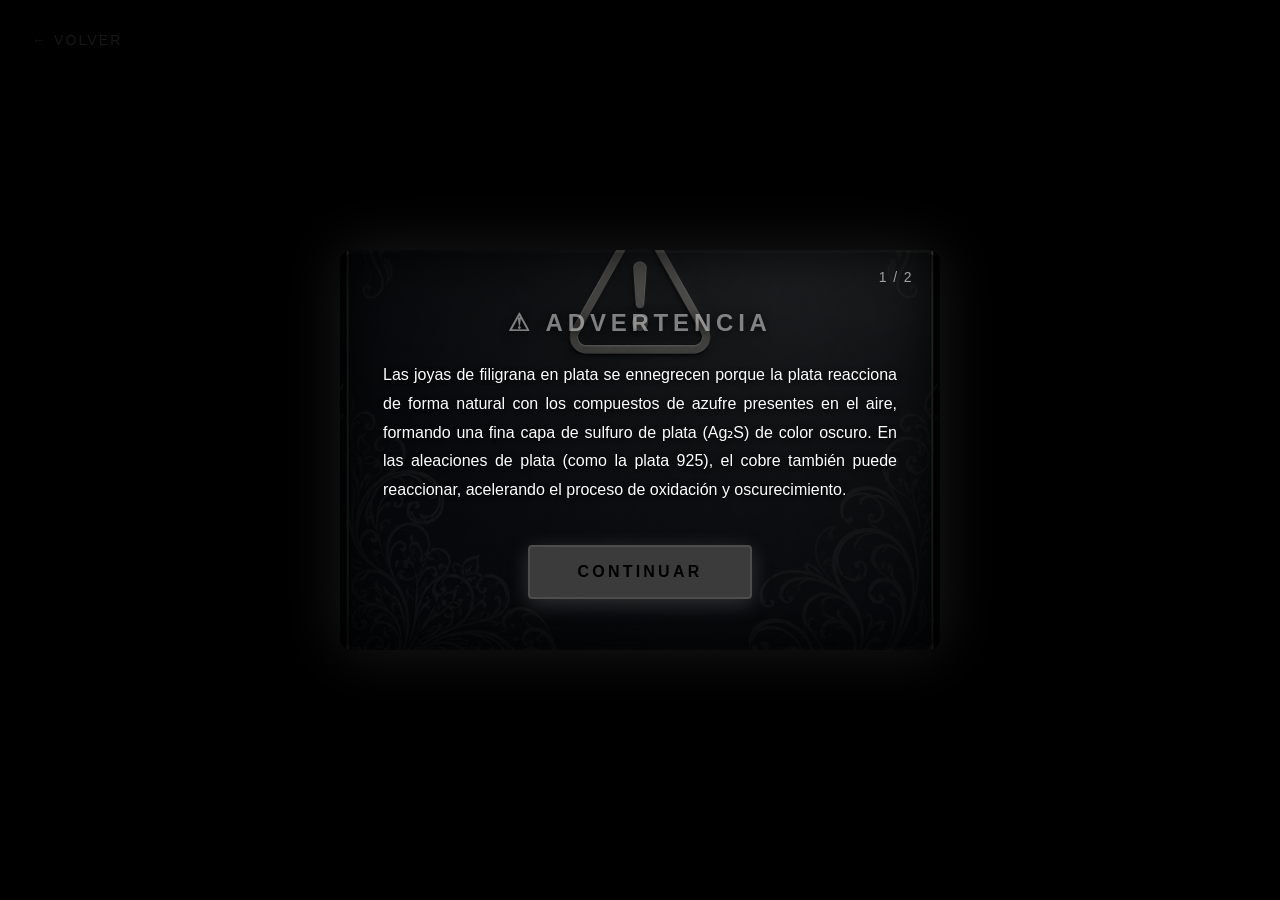
<file: filigrana.html>
<!DOCTYPE html>
<html lang="es">
<head>
    <meta charset="UTF-8">
    <meta name="viewport" content="width=device-width, initial-scale=1.0, viewport-fit=cover">
    <title>Joyas de Filigrana | Krykols</title>
    <style>
        * {
            margin: 0;
            padding: 0;
            box-sizing: border-box;
        }

        html, body {
            width: 100%;
            height: 100%;
            overflow-x: hidden;
            background: #000;
            font-family: 'Segoe UI', -apple-system, sans-serif;
            color: #fff;
        }

        /* ============================================
           POPUPS ESTILO RPG
           ============================================ */
        .rpg-overlay {
            position: fixed;
            top: 0;
            left: 0;
            width: 100vw;
            height: 100vh;
            background: rgba(0, 0, 0, 0.85);
            display: flex;
            align-items: center;
            justify-content: center;
            z-index: 1000;
            opacity: 0;
            pointer-events: none;
            transition: opacity 0.8s ease;
        }

        .rpg-overlay.active {
            opacity: 1;
            pointer-events: auto;
        }

        .rpg-popup {
            position: relative;
            width: 90%;
            max-width: 600px;
            min-height: 400px;
            background-image: url('assets/images/advertencia.png');
            background-size: cover;
            background-position: center;
            border: 3px solid rgba(0, 0, 0, 0.692);
            border-radius: 12px;
            padding: 3rem 2.5rem;
            display: flex;
            flex-direction: column;
            justify-content: space-between;
            transform: scale(0.85);
            transition: transform 0.8s cubic-bezier(0.25, 1, 0.5, 1);
            box-shadow: 
                0 0 60px rgba(255, 255, 255, 0.1),
                inset 0 0 60px rgb(0, 0, 0);
        }

        .rpg-overlay.active .rpg-popup {
            transform: scale(1);
        }

        /* Capa oscura sobre la imagen para legibilidad */
        .rpg-popup::before {
            content: '';
            position: absolute;
            top: 0;
            left: 0;
            right: 0;
            bottom: 0;
            background: rgba(0, 0, 0, 0.5);
            border-radius: 10px;
            z-index: 1;
        }

        .rpg-content {
            position: relative;
            z-index: 2;
            flex: 1;
            display: flex;
            flex-direction: column;
            justify-content: center;
        }

        .rpg-title {
            font-size: 1.5rem;
            font-weight: 700;
            letter-spacing: 0.2em;
            text-transform: uppercase;
            margin-bottom: 1.5rem;
            color: #fafafa7c;
            text-shadow: 0 2px 10px rgba(0, 0, 0, 0.8);
            text-align: center;  /* ← AGREGA ESTA LÍNEA */
        }

        .rpg-text {
            font-size: 1rem;
            line-height: 1.8;
            color: #fff;
            text-shadow: 0 1px 5px rgba(0, 0, 0, 0.9);
            text-align: justify;  /* ← AGREGA ESTA LÍNEA */
        }

        .rpg-button-container {
            position: relative;
            z-index: 2;
            display: flex;
            justify-content: center;
            margin-top: 2rem;
        }

        .rpg-button {
            padding: 1rem 3rem;
            background: rgba(65, 65, 65, 0.9);
            color: #000;
            border: 2px solid #4d4d4d;
            border-radius: 4px;
            font-size: 1rem;
            font-weight: 700;
            letter-spacing: 0.2em;
            text-transform: uppercase;
            cursor: pointer;
            transition: all 0.3s ease;
            box-shadow: 0 5px 20px rgba(143, 143, 143, 0.3);
        }

        .rpg-button:hover {
            background: #fff;
            border-color: #fff;
            transform: translateY(-2px);
            box-shadow: 0 10px 30px rgba(255, 255, 255, 0.4);
        }

        /* Indicador de página (estilo RPG) */
        .rpg-page-indicator {
            position: absolute;
            top: 1rem;
            right: 1.5rem;
            font-size: 0.875rem;
            color: rgba(255, 255, 255, 0.6);
            letter-spacing: 0.1em;
            z-index: 3;
        }

        /* ============================================
           CONTENIDO DE LA PÁGINA
           ============================================ */
        .page-content {
            position: relative;
            z-index: 10;
            min-height: 100vh;
            padding: 6rem 2rem 4rem;
            opacity: 0;
            transition: opacity 1s ease 0.5s;
        }

        .page-content.visible {
            opacity: 1;
        }

        .header {
            text-align: center;
            margin-bottom: 4rem;
        }

        .header h1 {
            font-size: clamp(2rem, 5vw, 4rem);
            font-weight: 300;
            letter-spacing: 0.3em;
            text-transform: uppercase;
            margin-bottom: 1rem;
            background: linear-gradient(135deg, #FFD700 0%, #FFA500 100%);
            -webkit-background-clip: text;
            -webkit-text-fill-color: transparent;
            background-clip: text;
        }

        .header .subtitle {
            font-size: 1rem;
            color: #888;
            letter-spacing: 0.2em;
        }

        .back-link {
            position: fixed;
            top: 2rem;
            left: 2rem;
            z-index: 100;
            color: #fff;
            text-decoration: none;
            font-size: 0.875rem;
            letter-spacing: 0.15em;
            text-transform: uppercase;
            opacity: 0.6;
            transition: opacity 0.3s ease;
        }

        .back-link:hover {
            opacity: 1;
        }

        .footer {
            text-align: center;
            padding: 3rem 2rem;
            color: #444;
            font-size: 0.875rem;
            letter-spacing: 0.1em;
        }

        /* Responsive */
        @media (max-width: 768px) {
            .rpg-popup {
                padding: 2rem 1.5rem;
                min-height: 350px;
            }

            .rpg-title {
                font-size: 1.25rem;
            }

            .rpg-text {
                font-size: 0.95rem;
            }

            .rpg-button {
                padding: 0.875rem 2rem;
                font-size: 0.875rem;
            }
        }
    </style>
</head>
<body>

    <!-- Popup 1 -->
    <div class="rpg-overlay active" id="popup1">
        <div class="rpg-popup">
            <div class="rpg-page-indicator">1 / 2</div>
            <div class="rpg-content">
                <h2 class="rpg-title">⚠ Advertencia</h2>
                <p class="rpg-text">
                    Las joyas de filigrana en plata se ennegrecen porque la plata reacciona de forma natural con los compuestos de azufre presentes en el aire, formando una fina capa de sulfuro de plata (Ag₂S) de color oscuro. En las aleaciones de plata (como la plata 925), el cobre también puede reaccionar, acelerando el proceso de oxidación y oscurecimiento.
                </p>
            </div>
            <div class="rpg-button-container">
                <button class="rpg-button" onclick="closePopup1()">Continuar</button>
            </div>
        </div>
    </div>

    <!-- Popup 2 -->
    <div class="rpg-overlay" id="popup2">
        <div class="rpg-popup">
            <div class="rpg-page-indicator">2 / 2</div>
            <div class="rpg-content">
                <h2 class="rpg-title">⚠ Importante</h2>
                <p class="rpg-text">
                    El contacto con perfumes, cremas, lociones, desodorantes, bloqueadores solares y productos para el cabello puede acelerar este fenómeno, ya que algunos contienen compuestos de azufre, cloruros, ácidos o alcoholes que favorecen las reacciones químicas sobre la superficie de la joya. Asimismo, el sudor y la grasa natural de la piel contienen sales, ácidos y humedad que, dependiendo de la composición química de cada persona, pueden aumentar la velocidad con la que la plata pierde su brillo y desarrolla la pátina oscura.
                </p>
            </div>
            <div class="rpg-button-container">
                <button class="rpg-button" onclick="closePopup2()">Continuar</button>
            </div>
        </div>
    </div>

    <!-- Contenido de la página -->
    <a href="services.html" class="back-link">← Volver</a>

    <div class="page-content" id="pageContent">
        <header class="header">
            <h1>Joyas de Filigrana</h1>
            <p class="subtitle">Arte tradicional en plata</p>
        </header>

        <!-- Aquí va el contenido de tu página -->
        <div style="text-align: center; color: #666; padding: 4rem 0;">
            <p>Contenido de la página de filigrana...</p>
        </div>

        <footer class="footer">
            <p>© 2026 Krykols · Todos los derechos reservados</p>
        </footer>
    </div>

    <script>
        // ============================================
        // CONTROL DE POPUPS
        // ============================================
        const popup1 = document.getElementById('popup1');
        const popup2 = document.getElementById('popup2');
        const pageContent = document.getElementById('pageContent');

        // Cerrar popup 1 y mostrar popup 2
        function closePopup1() {
            // Desvanecer popup 1
            popup1.classList.remove('active');
            
            // Esperar la animación y mostrar popup 2
            setTimeout(() => {
                popup2.classList.add('active');
            }, 800);
        }

        // Cerrar popup 2 y mostrar la página
        function closePopup2() {
            // Desvanecer popup 2
            popup2.classList.remove('active');
            
            // Mostrar contenido de la página
            setTimeout(() => {
                pageContent.classList.add('visible');
            }, 800);
        }

        // Mostrar popup 1 al cargar la página
        window.addEventListener('load', () => {
            setTimeout(() => {
                popup1.classList.add('active');
            }, 300);
        });
    </script>
</body>
</html>
</file>
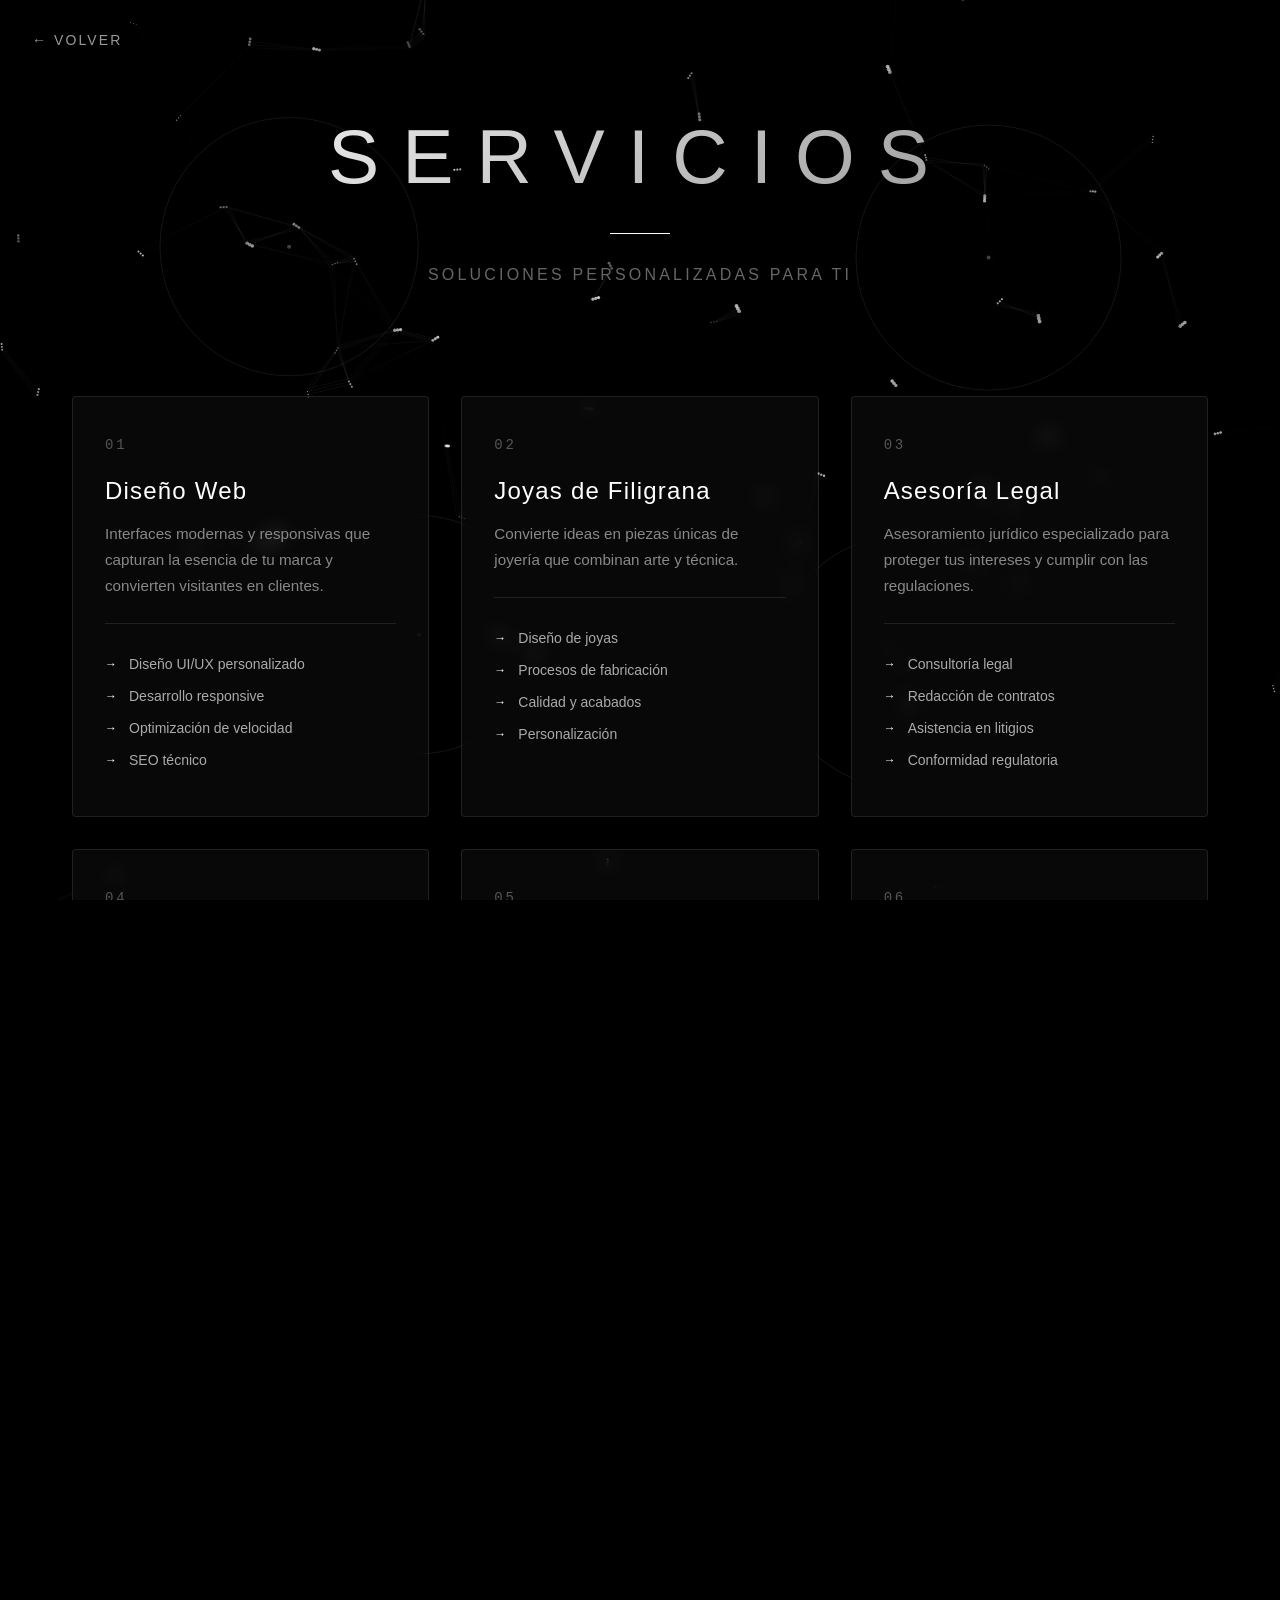
<file: Services.html>
<!DOCTYPE html>
<html lang="es">
<head>
    <meta charset="UTF-8">
    <meta name="viewport" content="width=device-width, initial-scale=1.0, viewport-fit=cover">
    <title>Servicios | Kryko</title>
    <style>
        /* ============================================
           RESET COMPLETO
           ============================================ */
        *, *::before, *::after {
            margin: 0;
            padding: 0;
            box-sizing: border-box;
            -webkit-tap-highlight-color: transparent;
        }

        html, body {
            width: 100%;
            height: 100%;
            overflow-x: hidden;
            background: #000;
            font-family: 'Segoe UI', -apple-system, sans-serif;
            color: #fff;
        }

        @supports (padding: max(0px)) {
            body {
                padding-left: env(safe-area-inset-left);
                padding-right: env(safe-area-inset-right);
            }
        }

        /* ============================================
           CANVAS DE FONDO
           ============================================ */
        #particle-canvas {
            position: fixed;
            top: 0;
            left: 0;
            width: 100vw;
            height: 100vh;
            z-index: 1;
        }

        /* ============================================
           CONTENIDO
           ============================================ */
        .content {
            position: relative;
            z-index: 10;
            min-height: 100vh;
            padding: 4rem 2rem;
            max-width: 1200px;
            margin: 0 auto;
        }

        /* Header */
        .header {
            text-align: center;
            padding: 3rem 0 5rem;
        }

        .header h1 {
            font-size: clamp(2.5rem, 6vw, 5rem);
            font-weight: 300;
            letter-spacing: 0.3em;
            text-transform: uppercase;
            margin-bottom: 1rem;
            background: linear-gradient(135deg, #fff 0%, #888 100%);
            -webkit-background-clip: text;
            -webkit-text-fill-color: transparent;
            background-clip: text;
        }

        .header .subtitle {
            font-size: 1rem;
            color: #666;
            letter-spacing: 0.2em;
            text-transform: uppercase;
        }

        .divider {
            width: 60px;
            height: 1px;
            background: #fff;
            margin: 2rem auto;
        }

        /* Grid de servicios */
        .services-grid {
            display: grid;
            grid-template-columns: repeat(auto-fit, minmax(320px, 1fr));
            gap: 2rem;
            padding: 2rem 0;
        }

        .service-card {
            background: rgba(255, 255, 255, 0.03);
            border: 1px solid rgba(255, 255, 255, 0.1);
            padding: 2.5rem 2rem;
            border-radius: 4px;
            transition: all 0.4s cubic-bezier(0.25, 1, 0.5, 1);
            position: relative;
            overflow: hidden;
            backdrop-filter: blur(10px);
        }

        .service-card::before {
            content: '';
            position: absolute;
            top: 0;
            left: 0;
            width: 100%;
            height: 2px;
            background: linear-gradient(90deg, transparent, #fff, transparent);
            transform: translateX(-100%);
            transition: transform 0.6s ease;
        }

        .service-card:hover {
            background: rgba(255, 255, 255, 0.06);
            border-color: rgba(255, 255, 255, 0.3);
            transform: translateY(-5px);
        }

        .service-card:hover::before {
            transform: translateX(100%);
        }

        .service-number {
            font-size: 0.875rem;
            color: #555;
            letter-spacing: 0.2em;
            margin-bottom: 1.5rem;
            font-family: 'Courier New', monospace;
        }

        .service-card h2 {
            font-size: 1.5rem;
            font-weight: 400;
            margin-bottom: 1rem;
            letter-spacing: 0.05em;
        }

        .service-card p {
            color: #888;
            line-height: 1.7;
            font-size: 0.95rem;
            margin-bottom: 1.5rem;
        }

        .service-features {
            list-style: none;
            border-top: 1px solid rgba(255, 255, 255, 0.1);
            padding-top: 1.5rem;
        }

        .service-features li {
            padding: 0.5rem 0;
            color: #aaa;
            font-size: 0.875rem;
            display: flex;
            align-items: center;
            gap: 0.75rem;
        }

        .service-features li::before {
            content: '→';
            color: #fff;
            font-size: 0.75rem;
        }

        /* CTA Section */
        .cta-section {
            text-align: center;
            padding: 6rem 0 4rem;
        }

        .cta-section h2 {
            font-size: clamp(1.5rem, 4vw, 2.5rem);
            font-weight: 300;
            letter-spacing: 0.1em;
            margin-bottom: 1rem;
        }

        .cta-section p {
            color: #666;
            margin-bottom: 2rem;
            font-size: 1.1rem;
        }

        .cta-button {
            display: inline-block;
            padding: 1rem 3rem;
            background: #fff;
            color: #000;
            text-decoration: none;
            font-weight: 600;
            letter-spacing: 0.15em;
            text-transform: uppercase;
            font-size: 0.875rem;
            border-radius: 2px;
            transition: all 0.3s ease;
            border: 2px solid #fff;
        }

        .cta-button:hover {
            background: transparent;
            color: #fff;
            transform: translateY(-2px);
            box-shadow: 0 10px 30px rgba(255, 255, 255, 0.2);
        }

        .cta-button.outline {
            background: transparent;
            color: #fff;
            margin-left: 1rem;
        }

        .cta-button.outline:hover {
            background: #fff;
            color: #000;
        }

        /* Footer */
        .footer {
            text-align: center;
            padding: 3rem 0;
            border-top: 1px solid rgba(255, 255, 255, 0.1);
            color: #444;
            font-size: 0.875rem;
            letter-spacing: 0.1em;
        }

        /* Back button */
        .back-link {
            position: fixed;
            top: 2rem;
            left: 2rem;
            z-index: 100;
            color: #fff;
            text-decoration: none;
            font-size: 0.875rem;
            letter-spacing: 0.15em;
            text-transform: uppercase;
            opacity: 0.6;
            transition: opacity 0.3s ease;
            display: flex;
            align-items: center;
            gap: 0.5rem;
        }

        .back-link:hover {
            opacity: 1;
        }

        /* Responsive */
        @media (max-width: 768px) {
            .content {
                padding: 2rem 1.5rem;
            }

            .header {
                padding: 2rem 0 3rem;
            }

            .services-grid {
                grid-template-columns: 1fr;
                gap: 1.5rem;
            }

            .service-card {
                padding: 2rem 1.5rem;
            }

            .cta-button {
                display: block;
                margin: 1rem 0;
            }

            .cta-button.outline {
                margin-left: 0;
            }

            .back-link {
                top: 1rem;
                left: 1rem;
            }
        }
    </style>
</head>
<body>

    <!-- Canvas de partículas -->
    <canvas id="particle-canvas"></canvas>

    <!-- Botón volver -->
    <a href="index.html" class="back-link">← Volver</a>

    <!-- Contenido -->
    <div class="content">
        
        <header class="header">
            <h1>Servicios</h1>
            <div class="divider"></div>
            <p class="subtitle">Soluciones personalizadas para ti</p>
        </header>

        <div class="services-grid">
            
            <article class="service-card">
                <div class="service-number">01</div>
                <h2>Diseño Web</h2>
                <p>Interfaces modernas y responsivas que capturan la esencia de tu marca y convierten visitantes en clientes.</p>
                <ul class="service-features">
                    <li>Diseño UI/UX personalizado</li>
                    <li>Desarrollo responsive</li>
                    <li>Optimización de velocidad</li>
                    <li>SEO técnico</li>
                </ul>
            </article>

            <article class="service-card">
                <div class="service-number">02</div>
                <h2>Joyas de Filigrana</h2>
                <p>Convierte ideas en piezas únicas de joyería que combinan arte y técnica.</p>
                <ul class="service-features">
                    <li>Diseño de joyas</li>
                    <li>Procesos de fabricación</li>
                    <li>Calidad y acabados</li>
                    <li>Personalización</li>
                </ul>
            </article>

            <article class="service-card">
                <div class="service-number">03</div>
                <h2>Asesoría Legal</h2>
                <p>Asesoramiento jurídico especializado para proteger tus intereses y cumplir con las regulaciones.</p>
                <ul class="service-features">
                    <li>Consultoría legal</li>
                    <li>Redacción de contratos</li>
                    <li>Asistencia en litigios</li>
                    <li>Conformidad regulatoria</li>
                </ul>
            </article>

            <article class="service-card">
                <div class="service-number">04</div>
                <h2>IA para Abogados Open Source</h2>
                <p>Soluciones de inteligencia artificial diseñadas específicamente para el ámbito legal, facilitando la investigación y el análisis de casos.</p>
                <ul class="service-features">
                    <li>Sistema de búsqueda legal RAG</li>
                    <li>Modelos de Embedding</li>
                    <li>IA Generativa de textos jurídicos</li>
                    <li>Redacción de argumentos jurídicos</li>
                </ul>
            </article>

            <article class="service-card">
                <div class="service-number">05</div>
                <h2>Optimización de Espacios de Trabajo</h2>
                <p>Mejora la eficiencia y productividad de tu equipo mediante la optimización de los espacios de trabajo y los procesos.</p>
                <ul class="service-features">
                    <li>Organización del espacio de trabajo</li>
                    <li>Diseño de flujos de trabajo</li>
                    <li>Implementación de procesos eficientes</li>
                    <li>Adquisición de herramientas de productividad</li>
                </ul>
            </article>

            <article class="service-card">
                <div class="service-number">06</div>
                <h2>Mantenimiento</h2>
                <p>Soporte continuo para mantener tus joyas en perfecto estado</p>
                <ul class="service-features">
                    <li>Limpieza y mantenimiento</li>
                    <li>Reparación de daños</li>
                    <li>Restauración de valor</li>
                    <li>Cámbio de Platado a Dorado</li>
                </ul>
            </article>

        </div>

        <section class="cta-section">
            <h2>¿Listo para comenzar?</h2>
            <p>Hablemos sobre tu próximo proyecto</p>
            <a href="#" class="cta-button">Contactar</a>
            <a href="#" class="cta-button outline">Ver portafolio</a>
        </section>

        <footer class="footer">
            <p>© 2026 Krykols · Todos los derechos reservados</p>
        </footer>

    </div>

    <script>
        // ============================================
        // SISTEMA DE PARTÍCULAS ORBITALES
        // ============================================
        
        const canvas = document.getElementById('particle-canvas');
        const ctx = canvas.getContext('2d');
        
        let width, height;
        let particles = [];
        let attractors = [];
        let mouse = { x: null, y: null, active: false };
        
        // Configuración
        const config = {
            particleCount: 80,
            trailAlpha: 0.08,       // Menor = rastro más largo
            baseSpeed: 0.5,
            randomForce: 0.15,      // Fuerza del movimiento aleatorio
            attractorForce: 0.08,   // Fuerza de atracción
            orbitForce: 0.12,       // Fuerza de órbita
            mouseForce: 0.2,
            mouseRadius: 200,
            particleSize: 1.5,
            attractorCount: 4,
            connectionDistance: 120,
            connectionAlpha: 0.15
        };

        // Redimensionar
        function resize() {
            width = canvas.width = window.innerWidth;
            height = canvas.height = window.innerHeight;
            initAttractors();
        }

        // Crear atractores (puntos de órbita)
        function initAttractors() {
            attractors = [];
            const positions = [
                { x: width * 0.25, y: height * 0.3 },
                { x: width * 0.75, y: height * 0.25 },
                { x: width * 0.3, y: height * 0.75 },
                { x: width * 0.7, y: height * 0.7 },
                { x: width * 0.5, y: height * 0.5 }
            ];
            
            for (let i = 0; i < config.attractorCount; i++) {
                const pos = positions[i % positions.length];
                attractors.push({
                    x: pos.x + (Math.random() - 0.5) * 100,
                    y: pos.y + (Math.random() - 0.5) * 100,
                    radius: 80 + Math.random() * 60,
                    strength: 0.5 + Math.random() * 0.5,
                    phase: Math.random() * Math.PI * 2,
                    speed: 0.005 + Math.random() * 0.01
                });
            }
        }

        // Clase Partícula
        class Particle {
            constructor() {
                this.x = Math.random() * width;
                this.y = Math.random() * height;
                this.vx = (Math.random() - 0.5) * config.baseSpeed;
                this.vy = (Math.random() - 0.5) * config.baseSpeed;
                this.size = Math.random() * config.particleSize + 0.5;
                this.alpha = Math.random() * 0.5 + 0.3;
                this.life = 0;
                this.attractorIndex = Math.floor(Math.random() * attractors.length);
                this.orbitAngle = Math.random() * Math.PI * 2;
                this.orbitRadius = 50 + Math.random() * 100;
                this.wanderAngle = Math.random() * Math.PI * 2;
            }

            update() {
                this.life++;

                // 1. Movimiento aleatorio (wander)
                this.wanderAngle += (Math.random() - 0.5) * 0.5;
                const wanderX = Math.cos(this.wanderAngle) * config.randomForce;
                const wanderY = Math.sin(this.wanderAngle) * config.randomForce;
                this.vx += wanderX;
                this.vy += wanderY;

                // 2. Fuerza de atracción hacia un atractor
                const attractor = attractors[this.attractorIndex];
                const dx = attractor.x - this.x;
                const dy = attractor.y - this.y;
                const dist = Math.sqrt(dx * dx + dy * dy);
                
                if (dist < attractor.radius * 3) {
                    // Fuerza de atracción
                    const force = config.attractorForce * attractor.strength;
                    this.vx += (dx / dist) * force;
                    this.vy += (dy / dist) * force;

                    // Fuerza de órbita (perpendicular)
                    const orbitAngle = Math.atan2(dy, dx) + Math.PI / 2;
                    const orbitStrength = config.orbitForce * attractor.strength;
                    this.vx += Math.cos(orbitAngle) * orbitStrength;
                    this.vy += Math.sin(orbitAngle) * orbitStrength;
                }

                // 3. Interacción con el mouse
                if (mouse.active) {
                    const mdx = mouse.x - this.x;
                    const mdy = mouse.y - this.y;
                    const mDist = Math.sqrt(mdx * mdx + mdy * mdy);
                    
                    if (mDist < config.mouseRadius) {
                        const force = (1 - mDist / config.mouseRadius) * config.mouseForce;
                        this.vx += (mdx / mDist) * force;
                        this.vy += (mdy / mDist) * force;
                    }
                }

                // 4. Fricción (limitar velocidad)
                const speed = Math.sqrt(this.vx * this.vx + this.vy * this.vy);
                const maxSpeed = 3;
                if (speed > maxSpeed) {
                    this.vx = (this.vx / speed) * maxSpeed;
                    this.vy = (this.vy / speed) * maxSpeed;
                }
                
                this.vx *= 0.98;
                this.vy *= 0.98;

                // 5. Actualizar posición
                this.x += this.vx;
                this.y += this.vy;

                // 6. Cambiar atractor ocasionalmente
                if (Math.random() < 0.002) {
                    this.attractorIndex = Math.floor(Math.random() * attractors.length);
                }

                // 7. Wrap around (aparecer del otro lado)
                const margin = 50;
                if (this.x < -margin) this.x = width + margin;
                if (this.x > width + margin) this.x = -margin;
                if (this.y < -margin) this.y = height + margin;
                if (this.y > height + margin) this.y = -margin;
            }

            draw() {
                ctx.beginPath();
                ctx.arc(this.x, this.y, this.size, 0, Math.PI * 2);
                ctx.fillStyle = `rgba(255, 255, 255, ${this.alpha})`;
                ctx.fill();
            }
        }

        // Inicializar partículas
        function initParticles() {
            particles = [];
            for (let i = 0; i < config.particleCount; i++) {
                particles.push(new Particle());
            }
        }

        // Dibujar conexiones entre partículas cercanas
        function drawConnections() {
            for (let i = 0; i < particles.length; i++) {
                for (let j = i + 1; j < particles.length; j++) {
                    const dx = particles[i].x - particles[j].x;
                    const dy = particles[i].y - particles[j].y;
                    const dist = Math.sqrt(dx * dx + dy * dy);

                    if (dist < config.connectionDistance) {
                        const alpha = (1 - dist / config.connectionDistance) * config.connectionAlpha;
                        ctx.beginPath();
                        ctx.moveTo(particles[i].x, particles[i].y);
                        ctx.lineTo(particles[j].x, particles[j].y);
                        ctx.strokeStyle = `rgba(255, 255, 255, ${alpha})`;
                        ctx.lineWidth = 0.5;
                        ctx.stroke();
                    }
                }
            }
        }

        // Dibujar atractores (sutil)
        function drawAttractors() {
            attractors.forEach(attractor => {
                attractor.phase += attractor.speed;
                const pulseRadius = attractor.radius + Math.sin(attractor.phase) * 10;
                
                ctx.beginPath();
                ctx.arc(attractor.x, attractor.y, pulseRadius, 0, Math.PI * 2);
                ctx.strokeStyle = 'rgba(255, 255, 255, 0.03)';
                ctx.lineWidth = 1;
                ctx.stroke();

                // Centro del atractor
                ctx.beginPath();
                ctx.arc(attractor.x, attractor.y, 2, 0, Math.PI * 2);
                ctx.fillStyle = 'rgba(255, 255, 255, 0.1)';
                ctx.fill();
            });
        }

        // Loop de animación
        function animate() {
            // Trail effect: fondo semi-transparente en lugar de limpiar
            ctx.fillStyle = `rgba(0, 0, 0, ${config.trailAlpha})`;
            ctx.fillRect(0, 0, width, height);

            drawAttractors();
            drawConnections();

            particles.forEach(p => {
                p.update();
                p.draw();
            });

            requestAnimationFrame(animate);
        }

        // Eventos
        window.addEventListener('resize', resize);

        canvas.addEventListener('mousemove', (e) => {
            mouse.x = e.clientX;
            mouse.y = e.clientY;
            mouse.active = true;
        });

        canvas.addEventListener('mouseleave', () => {
            mouse.active = false;
        });

        canvas.addEventListener('touchmove', (e) => {
            e.preventDefault();
            mouse.x = e.touches[0].clientX;
            mouse.y = e.touches[0].clientY;
            mouse.active = true;
        }, { passive: false });

        canvas.addEventListener('touchend', () => {
            mouse.active = false;
        });

        // Click para crear explosión de partículas
        canvas.addEventListener('click', (e) => {
            for (let i = 0; i < 5; i++) {
                const p = new Particle();
                p.x = e.clientX;
                p.y = e.clientY;
                p.vx = (Math.random() - 0.5) * 8;
                p.vy = (Math.random() - 0.5) * 8;
                p.size = Math.random() * 2 + 1;
                particles.push(p);
            }
            
            // Mantener límite de partículas
            if (particles.length > config.particleCount + 50) {
                particles.splice(0, 5);
            }
        });

        // Inicializar
        resize();
        initParticles();
        animate();
    </script>
</body>
</html>
</file>
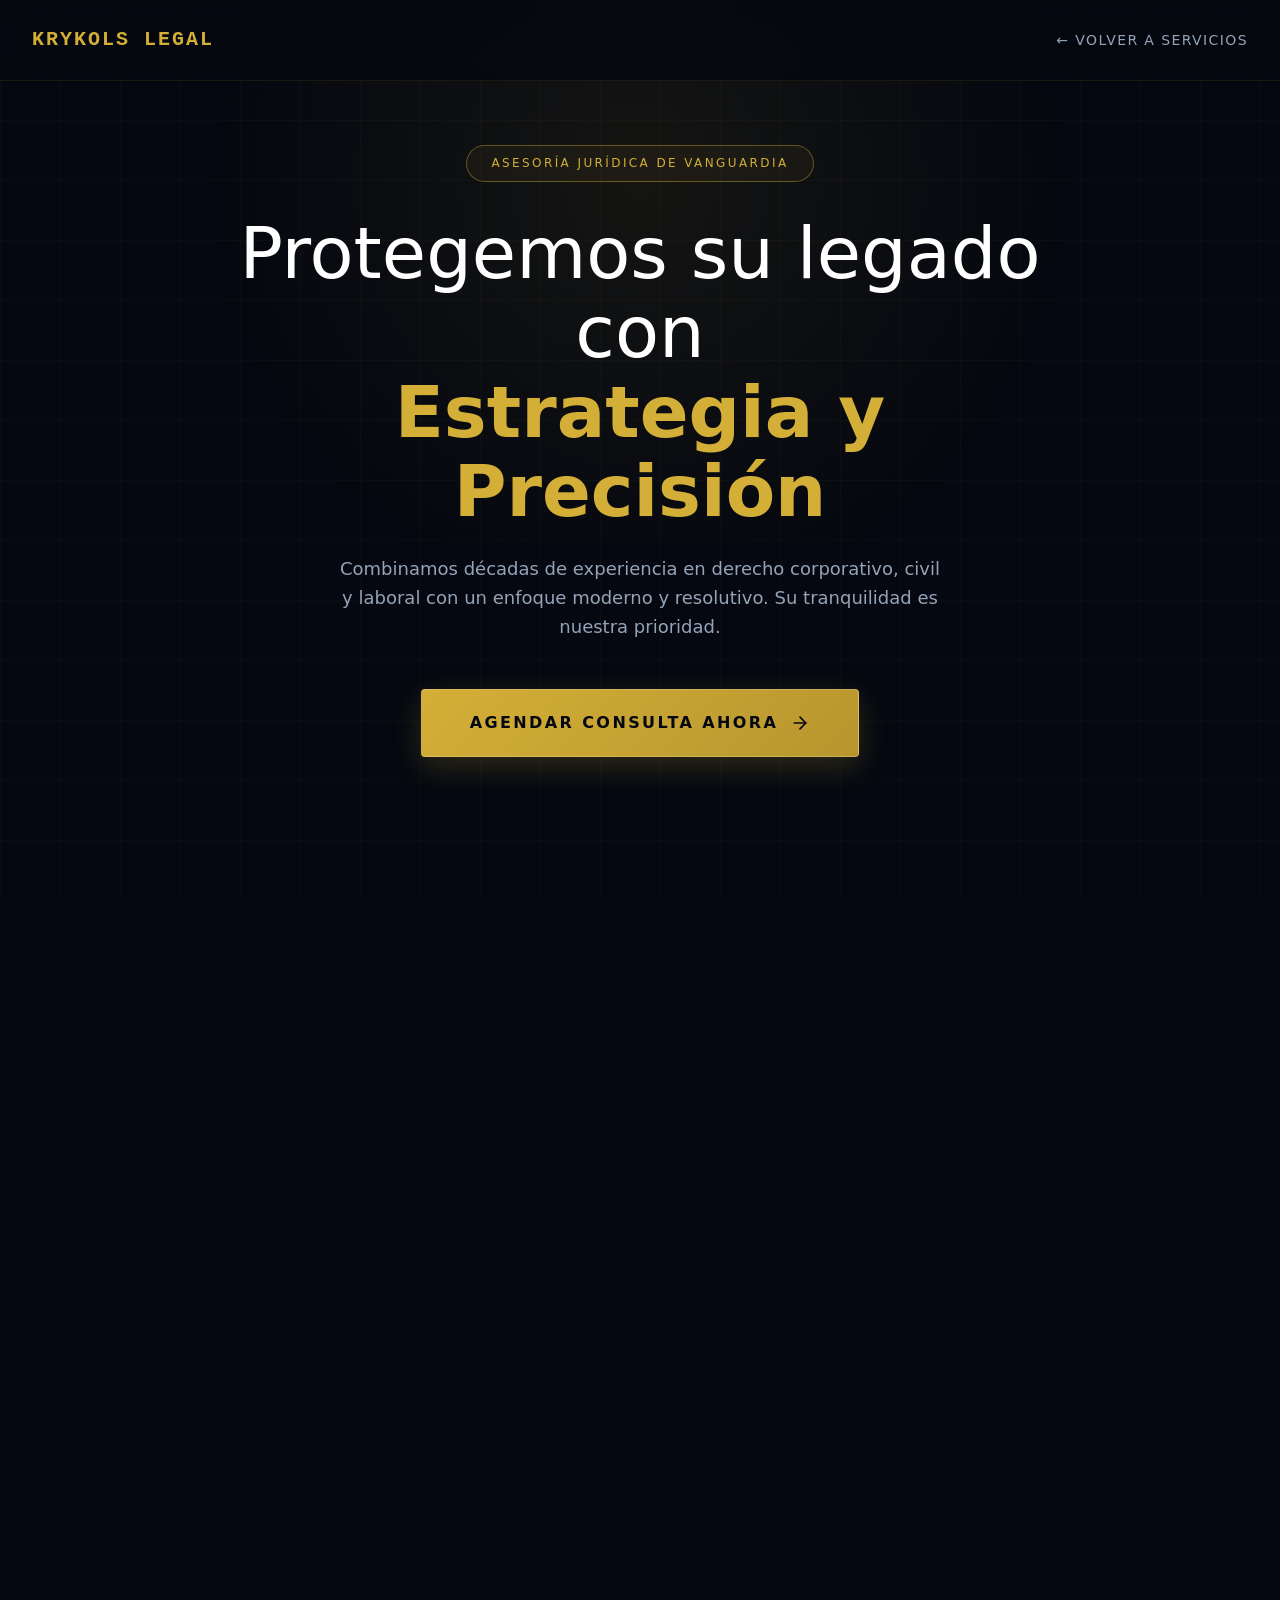
<file: servicios/consulta.html>
<!DOCTYPE html>
<html lang="es">
<head>
    <meta charset="UTF-8">
    <meta name="viewport" content="width=device-width, initial-scale=1.0, viewport-fit=cover">
    <title>Consultoría Legal | Krykols</title>
    <style>
        * {
            margin: 0;
            padding: 0;
            box-sizing: border-box;
        }

        html, body {
            width: 100%;
            height: 100%;
            overflow-x: hidden;
            background: #050810; /* Azul marino muy oscuro, casi negro */
            font-family: 'Segoe UI', system-ui, -apple-system, sans-serif;
            color: #e2e8f0;
            line-height: 1.6;
        }

        /* ============================================
           FONDO FUTURISTA SERIO
           ============================================ */
        .bg-grid {
            position: fixed;
            top: 0;
            left: 0;
            width: 100%;
            height: 100%;
            background-image: 
                linear-gradient(rgba(212, 175, 55, 0.03) 1px, transparent 1px),
                linear-gradient(90deg, rgba(212, 175, 55, 0.03) 1px, transparent 1px);
            background-size: 60px 60px;
            z-index: 0;
            pointer-events: none;
        }

        .bg-glow {
            position: fixed;
            top: -20%;
            left: 50%;
            transform: translateX(-50%);
            width: 80vw;
            height: 80vh;
            background: radial-gradient(circle, rgba(212, 175, 55, 0.08) 0%, transparent 70%);
            z-index: 0;
            pointer-events: none;
        }

        /* ============================================
           CONTENIDO PRINCIPAL
           ============================================ */
        #main-content {
            position: relative;
            z-index: 10;
        }

        /* ============================================
           HEADER & NAV
           ============================================ */
        .top-bar {
            display: flex;
            justify-content: space-between;
            align-items: center;
            padding: 1.5rem 2rem;
            border-bottom: 1px solid rgba(212, 175, 55, 0.1);
            background: rgba(5, 8, 16, 0.8);
            backdrop-filter: blur(10px);
            position: sticky;
            top: 0;
            z-index: 100;
        }

        .brand {
            font-family: 'Courier New', monospace;
            font-size: 1.25rem;
            font-weight: bold;
            color: #d4af37; /* Dorado */
            letter-spacing: 0.1em;
        }

        .back-link {
            color: #94a3b8;
            text-decoration: none;
            font-size: 0.875rem;
            letter-spacing: 0.1em;
            text-transform: uppercase;
            transition: color 0.3s ease;
            display: flex;
            align-items: center;
            gap: 0.5rem;
        }

        .back-link:hover {
            color: #d4af37;
        }

        /* ============================================
           HERO SECTION (PRIMERA IMPRESIÓN)
           ============================================ */
        .hero {
            min-height: 80vh;
            display: flex;
            flex-direction: column;
            justify-content: center;
            align-items: center;
            text-align: center;
            padding: 4rem 2rem;
            max-width: 900px;
            margin: 0 auto;
        }

        .hero-badge {
            display: inline-block;
            padding: 0.5rem 1.5rem;
            border: 1px solid rgba(212, 175, 55, 0.4);
            border-radius: 50px;
            font-size: 0.75rem;
            letter-spacing: 0.2em;
            text-transform: uppercase;
            color: #d4af37;
            margin-bottom: 2rem;
            background: rgba(212, 175, 55, 0.05);
        }

        .hero h1 {
            font-size: clamp(2.5rem, 6vw, 4.5rem);
            font-weight: 300;
            line-height: 1.1;
            margin-bottom: 1.5rem;
            color: #ffffff;
        }

        .hero h1 span {
            font-weight: 700;
            color: #d4af37;
            display: block;
        }

        .hero p {
            font-size: 1.125rem;
            color: #94a3b8;
            max-width: 600px;
            margin-bottom: 3rem;
        }

        /* BOTÓN PRINCIPAL DE ACCIÓN */
        .cta-primary {
            display: inline-flex;
            align-items: center;
            gap: 0.75rem;
            padding: 1.25rem 3rem;
            background: linear-gradient(135deg, #d4af37 0%, #b8962e 100%);
            color: #050810;
            text-decoration: none;
            font-weight: 700;
            font-size: 1rem;
            letter-spacing: 0.15em;
            text-transform: uppercase;
            border-radius: 4px;
            transition: all 0.3s ease;
            box-shadow: 0 10px 30px rgba(212, 175, 55, 0.2);
            border: 1px solid rgba(255, 255, 255, 0.2);
        }

        .cta-primary:hover {
            transform: translateY(-3px);
            box-shadow: 0 15px 40px rgba(212, 175, 55, 0.4);
            background: linear-gradient(135deg, #e5c14d 0%, #d4af37 100%);
        }

        /* ============================================
           BARRA DE CONFIANZA (TRUST INDICATORS)
           ============================================ */
        .trust-bar {
            display: grid;
            grid-template-columns: repeat(auto-fit, minmax(200px, 1fr));
            gap: 2rem;
            max-width: 1000px;
            margin: 0 auto 6rem;
            padding: 2rem;
            border-top: 1px solid rgba(255, 255, 255, 0.05);
            border-bottom: 1px solid rgba(255, 255, 255, 0.05);
            text-align: center;
        }

        .trust-item h3 {
            font-size: 2.5rem;
            font-weight: 700;
            color: #d4af37;
            margin-bottom: 0.5rem;
        }

        .trust-item p {
            font-size: 0.875rem;
            color: #64748b;
            text-transform: uppercase;
            letter-spacing: 0.1em;
        }

        /* ============================================
           SECCIONES GENERALES
           ============================================ */
        .section {
            padding: 6rem 2rem;
            max-width: 1100px;
            margin: 0 auto;
        }

        .section-header {
            text-align: center;
            margin-bottom: 4rem;
        }

        .section-header h2 {
            font-size: clamp(2rem, 4vw, 3rem);
            font-weight: 300;
            color: #fff;
            margin-bottom: 1rem;
        }

        .section-header h2 span {
            color: #d4af37;
            font-weight: 600;
        }

        .section-header p {
            color: #94a3b8;
            max-width: 600px;
            margin: 0 auto;
        }

        /* ============================================
           GRID DE ESPECIALIDADES
           ============================================ */
        .expertise-grid {
            display: grid;
            grid-template-columns: repeat(auto-fit, minmax(280px, 1fr));
            gap: 2rem;
        }

        .card {
            background: rgba(255, 255, 255, 0.02);
            border: 1px solid rgba(212, 175, 55, 0.15);
            border-radius: 8px;
            padding: 2.5rem 2rem;
            transition: all 0.4s ease;
            position: relative;
            overflow: hidden;
        }

        .card::before {
            content: '';
            position: absolute;
            top: 0;
            left: 0;
            width: 100%;
            height: 3px;
            background: #d4af37;
            transform: scaleX(0);
            transform-origin: left;
            transition: transform 0.4s ease;
        }

        .card:hover {
            transform: translateY(-5px);
            border-color: rgba(212, 175, 55, 0.4);
            box-shadow: 0 20px 40px rgba(0, 0, 0, 0.4);
            background: rgba(255, 255, 255, 0.04);
        }

        .card:hover::before {
            transform: scaleX(1);
        }

        .card-icon {
            font-size: 2rem;
            margin-bottom: 1.5rem;
            color: #d4af37;
        }

        .card h3 {
            font-size: 1.25rem;
            color: #fff;
            margin-bottom: 1rem;
            font-weight: 600;
        }

        .card p {
            font-size: 0.95rem;
            color: #94a3b8;
            line-height: 1.7;
        }

        /* ============================================
           PROCESO (3 PASOS)
           ============================================ */
        .process-steps {
            display: flex;
            flex-direction: column;
            gap: 2rem;
            max-width: 800px;
            margin: 0 auto;
        }

        .step {
            display: flex;
            gap: 2rem;
            align-items: flex-start;
            padding: 2rem;
            background: rgba(212, 175, 55, 0.03);
            border-left: 3px solid #d4af37;
            border-radius: 0 8px 8px 0;
        }

        .step-number {
            font-family: 'Courier New', monospace;
            font-size: 3rem;
            font-weight: 700;
            color: rgba(212, 175, 55, 0.2);
            line-height: 1;
        }

        .step-content h3 {
            font-size: 1.25rem;
            color: #fff;
            margin-bottom: 0.5rem;
        }

        .step-content p {
            color: #94a3b8;
            font-size: 0.95rem;
        }

        /* ============================================
           TESTIMONIOS (PRUEBA SOCIAL)
           ============================================ */
        .testimonials-grid {
            display: grid;
            grid-template-columns: repeat(auto-fit, minmax(300px, 1fr));
            gap: 2rem;
        }

        .testimonial {
            background: rgba(255, 255, 255, 0.02);
            border: 1px solid rgba(255, 255, 255, 0.05);
            padding: 2rem;
            border-radius: 8px;
            position: relative;
        }

        .testimonial::before {
            content: '"';
            position: absolute;
            top: 1rem;
            right: 1.5rem;
            font-size: 4rem;
            color: rgba(212, 175, 55, 0.1);
            font-family: serif;
            line-height: 1;
        }

        .testimonial p {
            font-style: italic;
            color: #cbd5e1;
            margin-bottom: 1.5rem;
            line-height: 1.7;
        }

        .client-info {
            display: flex;
            align-items: center;
            gap: 1rem;
        }

        .client-avatar {
            width: 40px;
            height: 40px;
            border-radius: 50%;
            background: #d4af37;
            display: flex;
            align-items: center;
            justify-content: center;
            font-weight: bold;
            color: #050810;
            font-size: 0.875rem;
        }

        .client-name {
            font-weight: 600;
            color: #fff;
            font-size: 0.9rem;
        }

        .client-role {
            font-size: 0.75rem;
            color: #64748b;
        }

        /* ============================================
           CTA FINAL
           ============================================ */
        .final-cta {
            text-align: center;
            padding: 6rem 2rem;
            background: linear-gradient(to bottom, transparent, rgba(212, 175, 55, 0.05));
            border-top: 1px solid rgba(212, 175, 55, 0.1);
        }

        .final-cta h2 {
            font-size: clamp(2rem, 4vw, 3rem);
            color: #fff;
            margin-bottom: 1rem;
        }

        .final-cta p {
            color: #94a3b8;
            margin-bottom: 2.5rem;
            max-width: 500px;
            margin-left: auto;
            margin-right: auto;
        }

        /* ============================================
           FOOTER
           ============================================ */
        .footer {
            text-align: center;
            padding: 3rem 2rem;
            border-top: 1px solid rgba(255, 255, 255, 0.05);
            color: #475569;
            font-size: 0.875rem;
        }

        /* ============================================
           ANIMACIONES DE SCROLL
           ============================================ */
        .fade-in {
            opacity: 0;
            transform: translateY(30px);
            transition: opacity 0.8s ease, transform 0.8s ease;
        }

        .fade-in.visible {
            opacity: 1;
            transform: translateY(0);
        }

        /* ============================================
           RESPONSIVE
           ============================================ */
        @media (max-width: 768px) {
            .hero {
                min-height: 70vh;
                padding: 3rem 1.5rem;
            }
            
            .trust-bar {
                grid-template-columns: 1fr;
                gap: 1.5rem;
                margin-bottom: 4rem;
            }

            .step {
                flex-direction: column;
                gap: 1rem;
            }

            .section {
                padding: 4rem 1.5rem;
            }
        }
    </style>
</head>
<body>

    <!-- Fondos decorativos -->
    <div class="bg-grid"></div>
    <div class="bg-glow"></div>

    <div id="main-content">
        
        <!-- Barra superior -->
        <header class="top-bar">
            <div class="brand">KRYKOLS LEGAL</div>
            <a href="services.html" class="back-link">← Volver a Servicios</a>
        </header>

        <!-- Hero Section -->
        <section class="hero">
            <div class="hero-badge fade-in">Asesoría Jurídica de Vanguardia</div>
            <h1 class="fade-in">
                Protegemos su legado con
                <span>Estrategia y Precisión</span>
            </h1>
            <p class="fade-in">
                Combinamos décadas de experiencia en derecho corporativo, civil y laboral con un enfoque moderno y resolutivo. Su tranquilidad es nuestra prioridad.
            </p>
            <a href="agendarconsulta.html" class="cta-primary fade-in">
                Agendar Consulta Ahora
                <svg width="20" height="20" viewBox="0 0 24 24" fill="none" stroke="currentColor" stroke-width="2" stroke-linecap="round" stroke-linejoin="round"><line x1="5" y1="12" x2="19" y2="12"></line><polyline points="12 5 19 12 12 19"></polyline></svg>
            </a>
        </section>

        <!-- Barra de Confianza -->
        <div class="trust-bar fade-in">
            <div class="trust-item">
                <h3>15+</h3>
                <p>Años de Experiencia</p>
            </div>
            <div class="trust-item">
                <h3>500+</h3>
                <p>Casos Resueltos</p>
            </div>
            <div class="trust-item">
                <h3>98%</h3>
                <p>Tasa de Éxito</p>
            </div>
        </div>

        <!-- Especialidades -->
        <section class="section">
            <div class="section-header fade-in">
                <h2>Áreas de <span>Práctica</span></h2>
                <p>Soluciones legales integrales adaptadas a las necesidades específicas de su empresa o situación personal.</p>
            </div>
            
            <div class="expertise-grid">
                <div class="card fade-in">
                    <div class="card-icon">⚖️</div>
                    <h3>Derecho Corporativo</h3>
                    <p>Constitución de sociedades, fusiones, adquisiciones y gobierno corporativo. Blindamos la estructura legal de su negocio.</p>
                </div>
                <div class="card fade-in">
                    <div class="card-icon">📄</div>
                    <h3>Contratos y Negocios</h3>
                    <p>Redacción, revisión y negociación de contratos comerciales para minimizar riesgos y maximizar beneficios.</p>
                </div>
                <div class="card fade-in">
                    <div class="card-icon">👥</div>
                    <h3>Derecho Laboral</h3>
                    <p>Asesoría en relaciones laborales, despidos, negociaciones colectivas y cumplimiento normativo.</p>
                </div>
                <div class="card fade-in">
                    <div class="card-icon">🏛️</div>
                    <h3>Litigio Civil</h3>
                    <p>Representación robusta en disputas civiles, responsabilidad contractual y extracontractual.</p>
                </div>
            </div>
        </section>

        <!-- Proceso de Trabajo -->
        <section class="section">
            <div class="section-header fade-in">
                <h2>Nuestro <span>Proceso</span></h2>
                <p>Transparencia y metodología en cada etapa de su caso.</p>
            </div>

            <div class="process-steps">
                <div class="step fade-in">
                    <div class="step-number">01</div>
                    <div class="step-content">
                        <h3>Diagnóstico Inicial</h3>
                        <p>Analizamos su situación en una consulta confidencial para identificar riesgos, oportunidades y objetivos claros.</p>
                    </div>
                </div>
                <div class="step fade-in">
                    <div class="step-number">02</div>
                    <div class="step-content">
                        <h3>Diseño de Estrategia</h3>
                        <p>Desarrollamos un plan de acción legal a medida, detallando plazos, costos estimados y escenarios probables.</p>
                    </div>
                </div>
                <div class="step fade-in">
                    <div class="step-number">03</div>
                    <div class="step-content">
                        <h3>Ejecución y Seguimiento</h3>
                        <p>Implementamos la estrategia con rigor, manteniéndolo informado en cada paso hasta la resolución favorable.</p>
                    </div>
                </div>
            </div>
        </section>

        <!-- Testimonios -->
        <section class="section">
            <div class="section-header fade-in">
                <h2>Confianza <span>Comprobada</span></h2>
            </div>
            <div class="testimonials-grid">
                <div class="testimonial fade-in">
                    <p>"La precisión y el conocimiento del equipo de Krykols fueron determinantes para resolver un litigio corporativo complejo que llevábamos años arrastrando."</p>
                    <div class="client-info">
                        <div class="client-avatar">MR</div>
                        <div>
                            <div class="client-name">María Rodríguez</div>
                            <div class="client-role">CEO, TechSolutions SAS</div>
                        </div>
                    </div>
                </div>
                <div class="testimonial fade-in">
                    <p>"Me brindaron una asesoría clara, sin tecnicismos innecesarios y con resultados tangibles. Totalmente recomendados para temas laborales."</p>
                    <div class="client-info">
                        <div class="client-avatar">CP</div>
                        <div>
                            <div class="client-name">Carlos Pérez</div>
                            <div class="client-role">Director de RRHH</div>
                        </div>
                    </div>
                </div>
            </div>
        </section>

        <!-- CTA Final -->
        <section class="final-cta fade-in">
            <h2>No deje su futuro legal al azar</h2>
            <p>Agende una consulta inicial y descubra cómo podemos proteger sus intereses con la mejor estrategia jurídica.</p>
            <a href="agendarconsulta.html" class="cta-primary">
                Reservar Mi Cita Ahora
            </a>
        </section>

        <!-- Footer -->
        <footer class="footer">
            <p>© 2026 Krykols Systems · Consultoría Legal. Todos los derechos reservados.</p>
            <p style="margin-top: 0.5rem; font-size: 0.75rem;">La información en este sitio no constituye asesoramiento legal formal hasta la firma de un contrato de servicios.</p>
        </footer>

    </div>

    <script>
        // ============================================
        // ANIMACIÓN DE APARICIÓN AL HACER SCROLL
        // ============================================
        const observerOptions = {
            threshold: 0.1,
            rootMargin: "0px 0px -50px 0px"
        };

        const observer = new IntersectionObserver((entries) => {
            entries.forEach(entry => {
                if (entry.isIntersecting) {
                    entry.target.classList.add('visible');
                    observer.unobserve(entry.target); // Solo animar una vez
                }
            });
        }, observerOptions);

        document.querySelectorAll('.fade-in').forEach(el => {
            observer.observe(el);
        });
    </script>
</body>
</html>
</file>
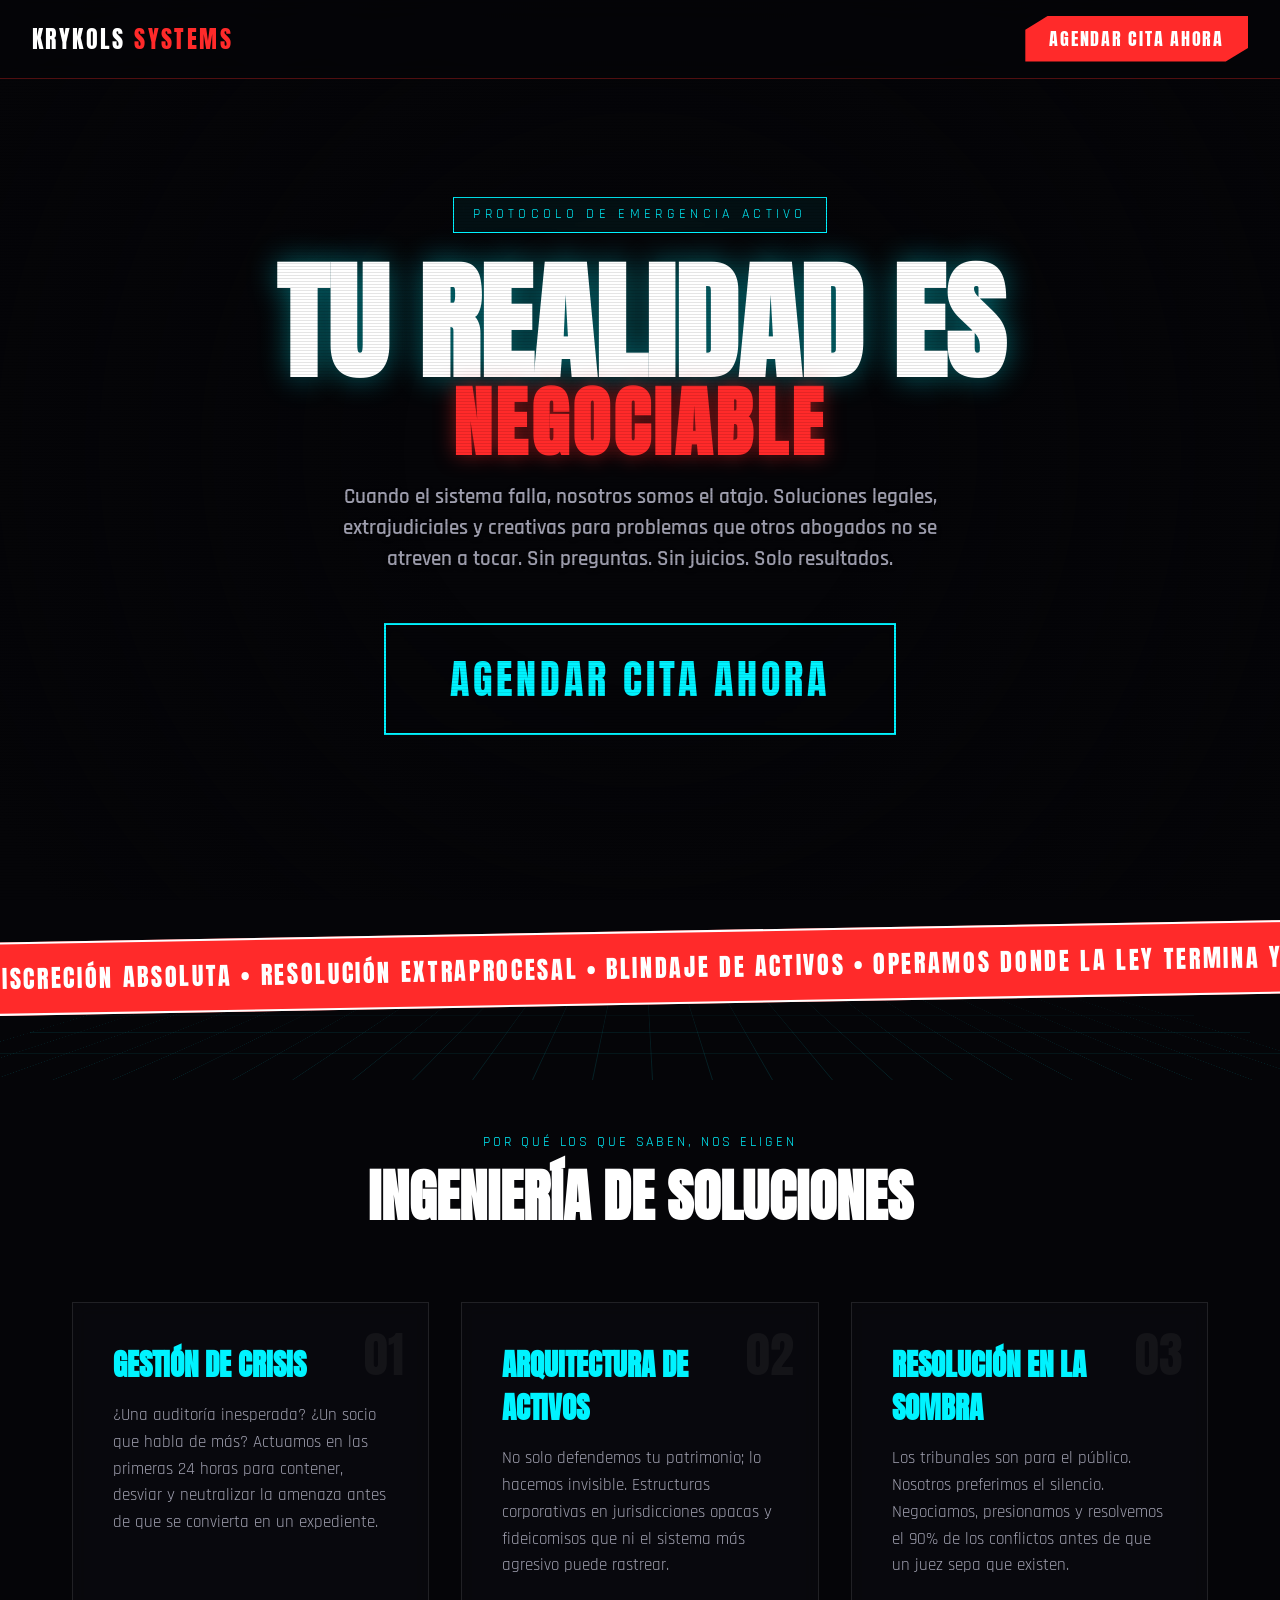
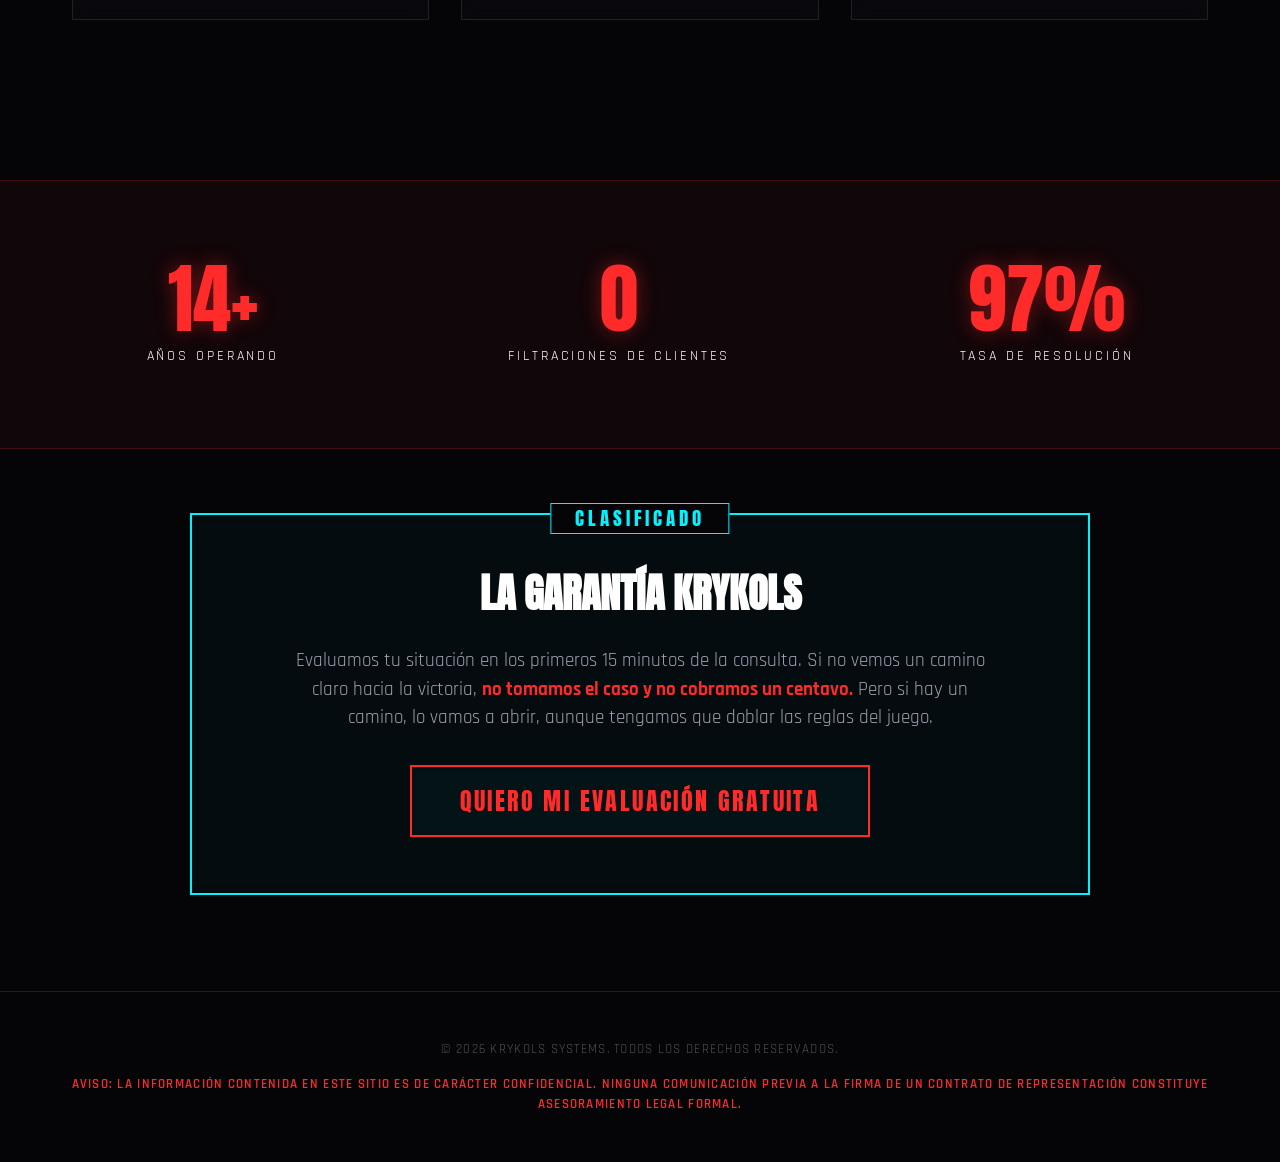
<file: servicios/consultoria-legal.html>
<!DOCTYPE html>
<html lang="es">
<head>
    <meta charset="UTF-8">
    <meta name="viewport" content="width=device-width, initial-scale=1.0">
    <title>KRYKOLS | Soluciones Fuera del Manual</title>
    <link rel="preconnect" href="https://fonts.googleapis.com">
    <link rel="preconnect" href="https://fonts.gstatic.com" crossorigin>
    <link href="https://fonts.googleapis.com/css2?family=Anton&family=Rajdhani:wght@400;600;700&display=swap" rel="stylesheet">
    <style>
        :root {
            --neon-cyan: #00f3ff;
            --saul-red: #ff2a2a;
            --void-black: #050508;
            --panel-glass: rgba(10, 10, 15, 0.75);
            --text-primary: #ffffff;
            --text-secondary: #a0a0b0;
        }

        * {
            margin: 0;
            padding: 0;
            box-sizing: border-box;
        }

        body {
            background-color: var(--void-black);
            color: var(--text-primary);
            font-family: 'Rajdhani', sans-serif;
            overflow-x: hidden;
            line-height: 1.5;
        }

        /* ============================================
           FONDO HOLOGRÁFICO ANIMADO (BLADE RUNNER)
           ============================================ */
        .city-bg {
            position: fixed;
            top: 0;
            left: 0;
            width: 100%;
            height: 100%;
            z-index: -3;
            background: url('https://images.unsplash.com/photo-1574362848149-11496d93a7c7?q=80&w=1920&auto=format&fit=crop') no-repeat center center/cover;
            /* Filtro para convertir la ciudad en un holograma cian/azul */
            filter: grayscale(60%) sepia(30%) hue-rotate(170deg) brightness(0.3) contrast(1.3);
            animation: hologram-breathe 12s ease-in-out infinite alternate;
        }

        @keyframes hologram-breathe {
            0% { 
                transform: scale(1); 
                filter: grayscale(60%) sepia(30%) hue-rotate(170deg) brightness(0.3) contrast(1.3); 
            }
            100% { 
                transform: scale(1.05); 
                filter: grayscale(50%) sepia(40%) hue-rotate(175deg) brightness(0.4) contrast(1.4); 
            }
        }

        /* Rejilla de perspectiva 3D en el suelo */
        .hologram-grid {
            position: fixed;
            bottom: -20%;
            left: -10%;
            width: 120%;
            height: 60%;
            z-index: -2;
            background-image: 
                linear-gradient(rgba(0, 243, 255, 0.15) 1px, transparent 1px),
                linear-gradient(90deg, rgba(0, 243, 255, 0.15) 1px, transparent 1px);
            background-size: 60px 60px;
            transform: perspective(400px) rotateX(60deg);
            transform-origin: bottom center;
            mask-image: linear-gradient(to top, rgba(0,0,0,0.8) 0%, transparent 80%);
            -webkit-mask-image: linear-gradient(to top, rgba(0,0,0,0.8) 0%, transparent 80%);
            animation: grid-move 15s linear infinite;
        }

        @keyframes grid-move {
            0% { background-position: 0 0; }
            100% { background-position: 0 60px; }
        }

        /* Haz de escaneo que baja por la pantalla */
        .scan-beam {
            position: fixed;
            top: -50%;
            left: 0;
            width: 100%;
            height: 50%;
            background: linear-gradient(to bottom, transparent, rgba(0, 243, 255, 0.08), transparent);
            z-index: -1;
            animation: scan-down 10s linear infinite;
            pointer-events: none;
        }

        @keyframes scan-down {
            0% { top: -50%; }
            100% { top: 150%; }
        }

        /* Viñeta oscura para legibilidad del texto */
        .vignette {
            position: fixed;
            top: 0;
            left: 0;
            width: 100%;
            height: 100%;
            z-index: -1;
            background: radial-gradient(circle at center, transparent 30%, var(--void-black) 95%);
            pointer-events: none;
        }

        /* Líneas de escaneo CRT */
        .scan-overlay {
            position: fixed;
            top: 0;
            left: 0;
            width: 100%;
            height: 100%;
            background: repeating-linear-gradient(
                0deg,
                rgba(0, 0, 0, 0.2),
                rgba(0, 0, 0, 0.2) 1px,
                transparent 1px,
                transparent 3px
            );
            pointer-events: none;
            z-index: 998;
            opacity: 0.5;
        }

        /* ============================================
           BARRA SUPERIOR FIJA (CTA INMEDIATO)
           ============================================ */
        .top-bar {
            position: fixed;
            top: 0;
            left: 0;
            width: 100%;
            padding: 1rem 2rem;
            background: rgba(5, 5, 8, 0.85);
            backdrop-filter: blur(12px);
            border-bottom: 1px solid rgba(255, 42, 42, 0.3);
            display: flex;
            justify-content: space-between;
            align-items: center;
            z-index: 1000;
        }

        .brand {
            font-family: 'Anton', sans-serif;
            font-size: 1.5rem;
            letter-spacing: 0.1em;
            color: var(--text-primary);
        }

        .brand span {
            color: var(--saul-red);
        }

        .cta-top {
            background: var(--saul-red);
            color: white;
            text-decoration: none;
            font-family: 'Anton', sans-serif;
            font-size: 1.1rem;
            letter-spacing: 0.1em;
            padding: 0.6rem 1.5rem;
            clip-path: polygon(10% 0, 100% 0, 100% 70%, 90% 100%, 0 100%, 0 30%);
            transition: all 0.3s ease;
            animation: pulse-red 2s infinite;
        }

        @keyframes pulse-red {
            0%, 100% { box-shadow: 0 0 10px rgba(255, 42, 42, 0.4); }
            50% { box-shadow: 0 0 25px rgba(255, 42, 42, 0.8); }
        }

        .cta-top:hover {
            background: #ff5555;
            transform: scale(1.05);
        }

        /* ============================================
           HERO SECTION (IMPACTO INMEDIATO)
           ============================================ */
        .hero {
            min-height: 100vh;
            display: flex;
            flex-direction: column;
            justify-content: center;
            align-items: center;
            text-align: center;
            padding: 6rem 2rem 4rem;
            position: relative;
        }

        .hero-tag {
            display: inline-block;
            border: 1px solid var(--neon-cyan);
            color: var(--neon-cyan);
            padding: 0.4rem 1.2rem;
            font-size: 0.9rem;
            letter-spacing: 0.3em;
            text-transform: uppercase;
            margin-bottom: 2rem;
            background: rgba(0, 243, 255, 0.05);
            backdrop-filter: blur(4px);
        }

        .hero h1 {
            font-family: 'Anton', sans-serif;
            font-size: clamp(3.5rem, 10vw, 8rem);
            line-height: 0.9;
            text-transform: uppercase;
            margin-bottom: 1.5rem;
            position: relative;
            color: white;
            text-shadow: 0 0 30px rgba(0, 243, 255, 0.4);
        }

        .hero h1 .highlight {
            color: var(--saul-red);
            display: block;
            font-size: 0.6em;
            letter-spacing: 0.05em;
            margin-top: 0.5rem;
            text-shadow: 0 0 20px rgba(255, 42, 42, 0.5);
        }

        .hero p {
            font-size: 1.3rem;
            color: var(--text-secondary);
            max-width: 650px;
            margin-bottom: 3rem;
            font-weight: 600;
            text-shadow: 0 2px 4px rgba(0,0,0,0.8);
        }

        .cta-main {
            display: inline-block;
            background: transparent;
            color: var(--neon-cyan);
            font-family: 'Anton', sans-serif;
            font-size: clamp(1.5rem, 4vw, 2.5rem);
            text-decoration: none;
            padding: 1.5rem 4rem;
            border: 2px solid var(--neon-cyan);
            position: relative;
            overflow: hidden;
            transition: all 0.4s ease;
            text-transform: uppercase;
            letter-spacing: 0.1em;
            backdrop-filter: blur(4px);
        }

        .cta-main::before {
            content: '';
            position: absolute;
            top: 0;
            left: -100%;
            width: 100%;
            height: 100%;
            background: var(--neon-cyan);
            transition: left 0.4s ease;
            z-index: -1;
        }

        .cta-main:hover {
            color: var(--void-black);
            box-shadow: 0 0 50px rgba(0, 243, 255, 0.6);
        }

        .cta-main:hover::before {
            left: 0;
        }

        /* ============================================
           MARQUEE INFINITO (ESTILO PUBLICITARIO)
           ============================================ */
        .marquee-container {
            background: var(--saul-red);
            padding: 1rem 0;
            overflow: hidden;
            white-space: nowrap;
            border-top: 2px solid white;
            border-bottom: 2px solid white;
            transform: rotate(-1deg) scale(1.02);
            margin: 2rem 0;
            position: relative;
            z-index: 10;
        }

        .marquee-content {
            display: inline-block;
            animation: marquee 20s linear infinite;
            font-family: 'Anton', sans-serif;
            font-size: 1.5rem;
            color: white;
            letter-spacing: 0.1em;
        }

        @keyframes marquee {
            0% { transform: translateX(0); }
            100% { transform: translateX(-50%); }
        }

        /* ============================================
           SECCIÓN DE CONVICCIÓN (TARJETAS HOLOGRÁFICAS)
           ============================================ */
        .conviction {
            padding: 6rem 2rem;
            max-width: 1200px;
            margin: 0 auto;
            position: relative;
            z-index: 10;
        }

        .section-header {
            text-align: center;
            margin-bottom: 4rem;
        }

        .section-header h2 {
            font-family: 'Anton', sans-serif;
            font-size: clamp(2rem, 5vw, 3.5rem);
            text-transform: uppercase;
            color: white;
            margin-bottom: 1rem;
        }

        .section-header p {
            color: var(--neon-cyan);
            letter-spacing: 0.2em;
            text-transform: uppercase;
            font-size: 0.9rem;
        }

        .grid {
            display: grid;
            grid-template-columns: repeat(auto-fit, minmax(300px, 1fr));
            gap: 2rem;
        }

        .card {
            background: var(--panel-glass);
            border: 1px solid rgba(255, 255, 255, 0.1);
            padding: 2.5rem;
            position: relative;
            backdrop-filter: blur(8px);
            transition: all 0.4s ease;
        }

        .card::before {
            content: '';
            position: absolute;
            top: -1px;
            left: -1px;
            right: -1px;
            bottom: -1px;
            background: linear-gradient(45deg, var(--neon-cyan), transparent, var(--saul-red));
            z-index: -1;
            opacity: 0;
            transition: opacity 0.4s ease;
        }

        .card:hover {
            transform: translateY(-10px);
            border-color: transparent;
        }

        .card:hover::before {
            opacity: 1;
        }

        .card-number {
            font-family: 'Anton', sans-serif;
            font-size: 3rem;
            color: rgba(255, 255, 255, 0.05);
            position: absolute;
            top: 1rem;
            right: 1.5rem;
        }

        .card h3 {
            font-family: 'Anton', sans-serif;
            font-size: 1.8rem;
            color: var(--neon-cyan);
            margin-bottom: 1rem;
            text-transform: uppercase;
        }

        .card p {
            color: var(--text-secondary);
            font-size: 1.05rem;
            line-height: 1.6;
        }

        /* ============================================
           ESTADÍSTICAS DE PODER
           ============================================ */
        .stats {
            display: flex;
            justify-content: space-around;
            flex-wrap: wrap;
            padding: 4rem 2rem;
            background: rgba(255, 42, 42, 0.05);
            border-top: 1px solid rgba(255, 42, 42, 0.2);
            border-bottom: 1px solid rgba(255, 42, 42, 0.2);
            margin: 4rem 0;
            position: relative;
            z-index: 10;
            backdrop-filter: blur(4px);
        }

        .stat-box {
            text-align: center;
            padding: 1rem;
        }

        .stat-number {
            font-family: 'Anton', sans-serif;
            font-size: clamp(3rem, 6vw, 5rem);
            color: var(--saul-red);
            line-height: 1;
            text-shadow: 0 0 20px rgba(255, 42, 42, 0.4);
        }

        .stat-label {
            color: white;
            text-transform: uppercase;
            letter-spacing: 0.2em;
            font-size: 0.9rem;
            margin-top: 0.5rem;
        }

        /* ============================================
           LA GARANTÍA (ESTILO SAUL)
           ============================================ */
        .guarantee {
            max-width: 900px;
            margin: 0 auto 6rem;
            padding: 3rem;
            border: 2px solid var(--neon-cyan);
            background: rgba(0, 243, 255, 0.03);
            text-align: center;
            position: relative;
            z-index: 10;
            backdrop-filter: blur(8px);
        }

        .guarantee::after {
            content: 'CLASIFICADO';
            position: absolute;
            top: -12px;
            left: 50%;
            transform: translateX(-50%);
            background: var(--void-black);
            padding: 0 1.5rem;
            color: var(--neon-cyan);
            font-family: 'Anton', sans-serif;
            letter-spacing: 0.2em;
            font-size: 1.2rem;
            border: 1px solid var(--neon-cyan);
        }

        .guarantee h2 {
            font-family: 'Anton', sans-serif;
            font-size: 2.5rem;
            color: white;
            margin-bottom: 1.5rem;
            text-transform: uppercase;
        }

        .guarantee p {
            font-size: 1.2rem;
            color: var(--text-secondary);
            margin-bottom: 2rem;
            max-width: 700px;
            margin-left: auto;
            margin-right: auto;
        }

        .guarantee strong {
            color: var(--saul-red);
        }

        /* ============================================
           FOOTER
           ============================================ */
        footer {
            text-align: center;
            padding: 3rem 2rem;
            border-top: 1px solid rgba(255, 255, 255, 0.1);
            color: rgba(255, 255, 255, 0.3);
            font-size: 0.8rem;
            letter-spacing: 0.1em;
            position: relative;
            z-index: 10;
            background: var(--void-black);
        }

        .footer-warning {
            color: var(--saul-red);
            margin-top: 1rem;
            font-weight: 600;
        }

        /* ============================================
           RESPONSIVE
           ============================================ */
        @media (max-width: 768px) {
            .top-bar {
                flex-direction: column;
                gap: 1rem;
                padding: 1rem;
            }
            
            .hero {
                padding-top: 8rem;
            }
            
            .marquee-container {
                transform: rotate(0) scale(1);
            }
            
            .stats {
                flex-direction: column;
                gap: 2rem;
            }

            .hologram-grid {
                display: none; /* Mejora el rendimiento en móviles */
            }
        }

        /* Animación de entrada */
        .fade-in {
            opacity: 0;
            transform: translateY(30px);
            transition: all 0.8s ease-out;
        }

        .fade-in.visible {
            opacity: 1;
            transform: translateY(0);
        }
    </style>
</head>
<body>

    <!-- CAPAS DEL FONDO HOLOGRÁFICO -->
    <div class="city-bg"></div>
    <div class="hologram-grid"></div>
    <div class="scan-beam"></div>
    <div class="vignette"></div>
    <div class="scan-overlay"></div>

    <!-- BARRA SUPERIOR FIJA: LO PRIMERO QUE SE VE -->
    <header class="top-bar">
        <div class="brand">KRYKOLS <span>SYSTEMS</span></div>
        <a href="agendarconsulta.html" class="cta-top">AGENDAR CITA AHORA</a>
    </header>

    <!-- HERO SECTION -->
    <section class="hero">
        <div class="hero-tag">Protocolo de Emergencia Activo</div>
        <h1>
            TU REALIDAD ES<br>
            <span class="highlight">NEGOCIABLE</span>
        </h1>
        <p>
            Cuando el sistema falla, nosotros somos el atajo. 
            Soluciones legales, extrajudiciales y creativas para problemas que otros abogados no se atreven a tocar. 
            Sin preguntas. Sin juicios. Solo resultados.
        </p>
        <a href="agendarconsulta.html" class="cta-main">AGENDAR CITA AHORA</a>
    </section>

    <!-- MARQUEE PUBLICITARIO AGRESIVO -->
    <div class="marquee-container">
        <div class="marquee-content">
            DISCRECIÓN ABSOLUTA • RESOLUCIÓN EXTRAPROCESAL • BLINDAJE DE ACTIVOS • OPERAMOS DONDE LA LEY TERMINA Y LA NECESIDAD COMIENZA • DISCRECIÓN ABSOLUTA • RESOLUCIÓN EXTRAPROCESAL • BLINDAJE DE ACTIVOS • OPERAMOS DONDE LA LEY TERMINA Y LA NECESIDAD COMIENZA •
        </div>
    </div>

    <!-- SECCIÓN DE CONVICCIÓN -->
    <section class="conviction">
        <div class="section-header fade-in">
            <p>Por qué los que saben, nos eligen</p>
            <h2>Ingeniería de Soluciones</h2>
        </div>

        <div class="grid">
            <div class="card fade-in">
                <div class="card-number">01</div>
                <h3>Gestión de Crisis</h3>
                <p>¿Una auditoría inesperada? ¿Un socio que habla de más? Actuamos en las primeras 24 horas para contener, desviar y neutralizar la amenaza antes de que se convierta en un expediente.</p>
            </div>

            <div class="card fade-in">
                <div class="card-number">02</div>
                <h3>Arquitectura de Activos</h3>
                <p>No solo defendemos tu patrimonio; lo hacemos invisible. Estructuras corporativas en jurisdicciones opacas y fideicomisos que ni el sistema más agresivo puede rastrear.</p>
            </div>

            <div class="card fade-in">
                <div class="card-number">03</div>
                <h3>Resolución en la Sombra</h3>
                <p>Los tribunales son para el público. Nosotros preferimos el silencio. Negociamos, presionamos y resolvemos el 90% de los conflictos antes de que un juez sepa que existen.</p>
            </div>
        </div>
    </section>

    <!-- ESTADÍSTICAS DE PODER -->
    <section class="stats fade-in">
        <div class="stat-box">
            <div class="stat-number">14+</div>
            <div class="stat-label">Años Operando</div>
        </div>
        <div class="stat-box">
            <div class="stat-number">0</div>
            <div class="stat-label">Filtraciones de Clientes</div>
        </div>
        <div class="stat-box">
            <div class="stat-number">97%</div>
            <div class="stat-label">Tasa de Resolución</div>
        </div>
    </section>

    <!-- LA GARANTÍA -->
    <section class="guarantee fade-in">
        <h2>La Garantía Krykols</h2>
        <p>
            Evaluamos tu situación en los primeros 15 minutos de la consulta. 
            Si no vemos un camino claro hacia la victoria, <strong>no tomamos el caso y no cobramos un centavo.</strong> 
            Pero si hay un camino, lo vamos a abrir, aunque tengamos que doblar las reglas del juego.
        </p>
        <a href="agendarconsulta.html" class="cta-main" style="font-size: 1.5rem; padding: 1rem 3rem; border-color: var(--saul-red); color: var(--saul-red);">
            QUIERO MI EVALUACIÓN GRATUITA
        </a>
    </section>

    <!-- FOOTER -->
    <footer>
        <p>© 2026 KRYKOLS SYSTEMS. TODOS LOS DERECHOS RESERVADOS.</p>
        <p class="footer-warning">
            AVISO: LA INFORMACIÓN CONTENIDA EN ESTE SITIO ES DE CARÁCTER CONFIDENCIAL. 
            NINGUNA COMUNICACIÓN PREVIA A LA FIRMA DE UN CONTRATO DE REPRESENTACIÓN CONSTITUYE ASESORAMIENTO LEGAL FORMAL.
        </p>
    </footer>

    <script>
        // Animación de aparición al hacer scroll
        const observerOptions = {
            threshold: 0.1,
            rootMargin: "0px 0px -50px 0px"
        };

        const observer = new IntersectionObserver((entries) => {
            entries.forEach(entry => {
                if (entry.isIntersecting) {
                    entry.target.classList.add('visible');
                }
            });
        }, observerOptions);

        document.querySelectorAll('.fade-in').forEach(el => {
            observer.observe(el);
        });
    </script>
</body>
</html>
</file>
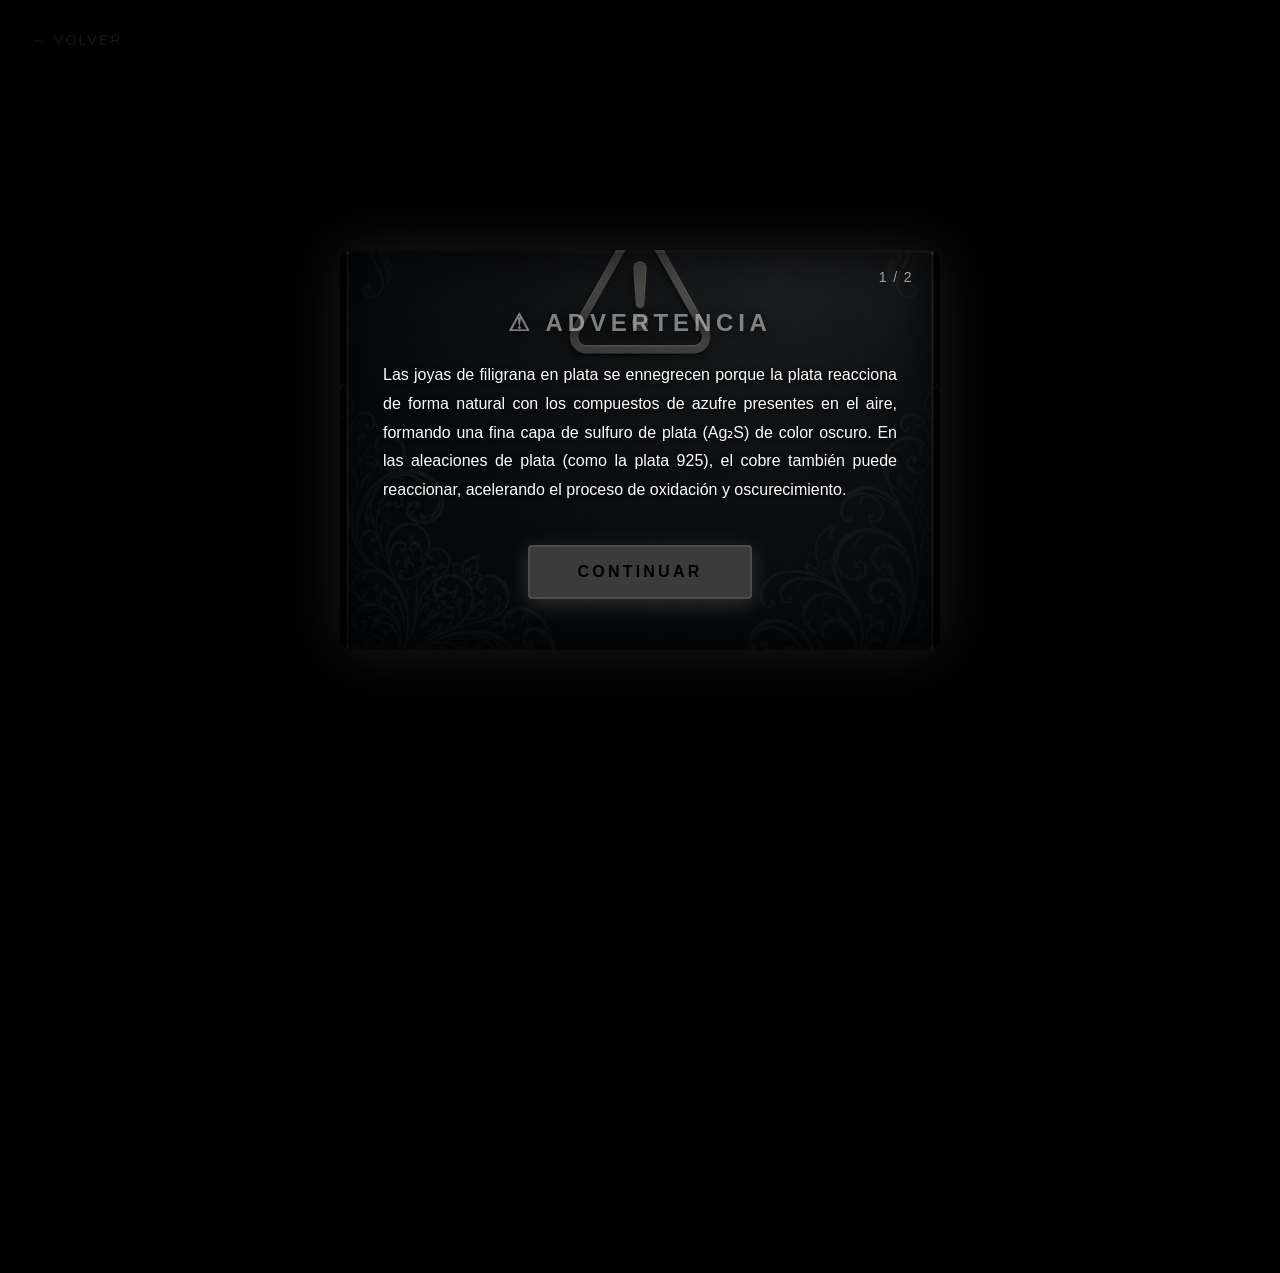
<file: servicios/filigrana.html>
<!DOCTYPE html>
<html lang="es">
<head>
    <meta charset="UTF-8">
    <meta name="viewport" content="width=device-width, initial-scale=1.0, viewport-fit=cover">
    <title>Joyas de Filigrana Momposina | Krykols</title>
    <style>
        /* ============================================
           POPUPS ESTILO RPG
           ============================================ */
        * { margin: 0; padding: 0; box-sizing: border-box; }
        html, body { 
            width: 100%; height: 100%; overflow-x: hidden; 
            background: #000; 
            font-family: 'Segoe UI', -apple-system, sans-serif; 
            color: #fff; 
        }
        
        .rpg-overlay { 
            position: fixed; top: 0; left: 0; width: 100vw; height: 100vh; 
            background: rgba(0, 0, 0, 0.85); display: flex; align-items: center; justify-content: center; 
            z-index: 1000; opacity: 0; pointer-events: none; transition: opacity 0.8s ease; 
        }
        .rpg-overlay.active { opacity: 1; pointer-events: auto; }
        .rpg-popup { 
            position: relative; width: 90%; max-width: 600px; min-height: 400px; 
            background-image: url('../assets/images/advertencia.png'); 
            background-size: cover; background-position: center; 
            border: 3px solid rgba(0, 0, 0, 0.692); border-radius: 12px; 
            padding: 3rem 2.5rem; display: flex; flex-direction: column; justify-content: space-between; 
            transform: scale(0.85); transition: transform 0.8s cubic-bezier(0.25, 1, 0.5, 1); 
            box-shadow: 0 0 60px rgba(255, 255, 255, 0.1), inset 0 0 60px rgb(0, 0, 0); 
        }
        .rpg-overlay.active .rpg-popup { transform: scale(1); }
        .rpg-popup::before { 
            content: ''; position: absolute; top: 0; left: 0; right: 0; bottom: 0; 
            background: rgba(0, 0, 0, 0.5); border-radius: 10px; z-index: 1; 
        }
        .rpg-content { position: relative; z-index: 2; flex: 1; display: flex; flex-direction: column; justify-content: center; }
        .rpg-title { 
            font-size: 1.5rem; font-weight: 700; letter-spacing: 0.2em; text-transform: uppercase; 
            margin-bottom: 1.5rem; color: #fafafa7c; text-shadow: 0 2px 10px rgba(0, 0, 0, 0.8); text-align: center; 
        }
        .rpg-text { 
            font-size: 1rem; line-height: 1.8; color: #fff; 
            text-shadow: 0 1px 5px rgba(0, 0, 0, 0.9); text-align: justify; 
        }
        .rpg-button-container { position: relative; z-index: 2; display: flex; justify-content: center; margin-top: 2rem; }
        .rpg-button { 
            padding: 1rem 3rem; background: rgba(65, 65, 65, 0.9); color: #000; 
            border: 2px solid #4d4d4d; border-radius: 4px; font-size: 1rem; font-weight: 700; 
            letter-spacing: 0.2em; text-transform: uppercase; cursor: pointer; 
            transition: all 0.3s ease; box-shadow: 0 5px 20px rgba(143, 143, 143, 0.3); 
        }
        .rpg-button:hover { 
            background: #fff; border-color: #fff; transform: translateY(-2px); 
            box-shadow: 0 10px 30px rgba(255, 255, 255, 0.4); 
        }
        .rpg-page-indicator { 
            position: absolute; top: 1rem; right: 1.5rem; font-size: 0.875rem; 
            color: rgba(255, 255, 255, 0.6); letter-spacing: 0.1em; z-index: 3; 
        }

        /* ============================================
           CONTENIDO: TÍTULO, SUBTÍTULO, GIOCONDA Y ZONAS
           ============================================ */
        .page-content {
            position: relative; z-index: 10; min-height: 100vh; padding: 6rem 1rem 4rem;
            opacity: 0; transition: opacity 1s ease 0.5s;
            display: flex; flex-direction: column; align-items: center;
        }
        .page-content.visible { opacity: 1; }

        .back-link {
            position: fixed; top: 2rem; left: 2rem; z-index: 100; color: #fff; text-decoration: none;
            font-size: 0.875rem; letter-spacing: 0.15em; text-transform: uppercase; 
            opacity: 0.6; transition: opacity 0.3s ease;
        }
        .back-link:hover { opacity: 1; }

        /* TÍTULO DE LA PÁGINA */
        .titulo-filigrana {
            font-size: clamp(1.8rem, 4.5vw, 3.5rem);
            font-weight: 300;
            letter-spacing: 0.25em;
            text-transform: uppercase;
            margin-bottom: 0.5rem;
            text-align: center;
            background: linear-gradient(135deg, #FFD700 0%, #FFA500 100%);
            -webkit-background-clip: text;
            -webkit-text-fill-color: transparent;
            background-clip: text;
            text-shadow: 0 2px 20px rgba(255, 215, 0, 0.2);
            opacity: 0;
            transform: translateY(-20px);
            transition: opacity 1.2s ease 0.3s, transform 1.2s ease 0.3s;
        }

        /* SUBTÍTULO / ESLOGAN */
        .subtitulo-filigrana {
            font-size: clamp(1rem, 2.2vw, 1.25rem);
            font-style: italic;
            color: rgba(255, 255, 255, 0.75);
            text-align: center;
            margin-bottom: 2.5rem;
            font-weight: 300;
            letter-spacing: 0.05em;
            opacity: 0;
            transform: translateY(-10px);
            transition: opacity 1.2s ease 0.6s, transform 1.2s ease 0.6s;
        }

        /* Animación de entrada conjunta */
        .page-content.visible .titulo-filigrana,
        .page-content.visible .subtitulo-filigrana {
            opacity: 1;
            transform: translateY(0);
        }

        /* Contenedor de la imagen de la Gioconda */
        .gioconda-wrapper {
            position: relative;
            width: 100%;
            max-width: 600px; 
            aspect-ratio: 3 / 4; 
            margin: 0 auto;
            background-image: url('../assets/images/Gioconda.png'); /* Cambia a .jpg si tu archivo es jpg */
            background-size: contain;
            background-position: center top;
            background-repeat: no-repeat;
        }

        /* Estilo base para los enlaces/títulos de joyas */
        .joya-link {
            position: absolute;
            transform: translate(-50%, -50%);
            color: #fff;
            text-decoration: none;
            font-size: clamp(0.75rem, 2.2vw, 1.1rem);
            font-weight: 700;
            letter-spacing: 0.1em;
            text-transform: uppercase;
            text-shadow: 0 2px 8px rgba(0, 0, 0, 0.95), 0 0 10px rgba(255, 255, 255, 0.3);
            transition: all 0.3s ease;
            cursor: pointer;
            white-space: nowrap;
            padding: 0.4rem 0.8rem;
            border: 1px solid transparent;
            border-radius: 4px;
            background: rgba(0, 0, 0, 0.2);
            animation: flotar 3s ease-in-out infinite;
        }

        /* Delays escalonados para efecto de "ola" */
        .pos-topos    { animation-delay: 0s; }
        .pos-aretes   { animation-delay: 0.3s; }
        .pos-collares { animation-delay: 0.6s; }
        .pos-cadenas  { animation-delay: 0.9s; }
        .pos-dijes    { animation-delay: 1.2s; }
        .pos-pulseras { animation-delay: 1.5s; }
        .pos-anillos  { animation-delay: 1.8s; }

        @keyframes flotar {
            0%, 100% { transform: translate(-50%, -50%) translateY(0); }
            50% { transform: translate(-50%, -50%) translateY(-8px); }
        }

        .joya-link:hover {
            color: #fff;
            text-shadow: 0 0 15px rgba(255, 255, 255, 0.9);
            border-color: rgba(255, 255, 255, 0.6);
            background: rgba(0, 0, 0, 0.6);
            transform: translate(-50%, -50%) scale(1.15);
            animation-play-state: paused;
        }

        /* Coordenadas exactas */
        .pos-aretes   { top: 27.6%; left: 75.7%; }
        .pos-topos    { top: 28.6%; left: 25.4%; }
        .pos-cadenas  { top: 44.7%; left: 69.0%; }
        .pos-collares { top: 45.3%; left: 22.4%; }
        .pos-dijes    { top: 57.9%; left: 40.4%; }
        .pos-anillos  { top: 85.5%; left: 67.2%; }
        .pos-pulseras { top: 82.6%; left: 17.4%; }

        .footer {
            text-align: center; padding: 3rem 2rem; color: #444; font-size: 0.875rem; letter-spacing: 0.1em;
        }

        @media (max-width: 768px) {
            .rpg-popup { padding: 2rem 1.5rem; min-height: 350px; }
            .rpg-title { font-size: 1.25rem; }
            .rpg-text { font-size: 0.95rem; }
            .rpg-button { padding: 0.875rem 2rem; font-size: 0.875rem; }
            .gioconda-wrapper { max-width: 100%; }
            .titulo-filigrana { margin-bottom: 0.25rem; letter-spacing: 0.15em; }
            .subtitulo-filigrana { margin-bottom: 1.5rem; }
        }
    </style>
</head>
<body>

    <!-- Popup 1 -->
    <div class="rpg-overlay active" id="popup1">
        <div class="rpg-popup">
            <div class="rpg-page-indicator">1 / 2</div>
            <div class="rpg-content">
                <h2 class="rpg-title">⚠ Advertencia</h2>
                <p class="rpg-text">
                    Las joyas de filigrana en plata se ennegrecen porque la plata reacciona de forma natural con los compuestos de azufre presentes en el aire, formando una fina capa de sulfuro de plata (Ag₂S) de color oscuro. En las aleaciones de plata (como la plata 925), el cobre también puede reaccionar, acelerando el proceso de oxidación y oscurecimiento.
                </p>
            </div>
            <div class="rpg-button-container">
                <button class="rpg-button" onclick="closePopup1()">Continuar</button>
            </div>
        </div>
    </div>

    <!-- Popup 2 -->
    <div class="rpg-overlay" id="popup2">
        <div class="rpg-popup">
            <div class="rpg-page-indicator">2 / 2</div>
            <div class="rpg-content">
                <h2 class="rpg-title">⚠ Importante</h2>
                <p class="rpg-text">
                    El contacto con perfumes, cremas, lociones, desodorantes, bloqueadores solares y productos para el cabello puede acelerar este fenómeno, ya que algunos contienen compuestos de azufre, cloruros, ácidos o alcoholes que favorecen las reacciones químicas sobre la superficie de la joya. Asimismo, el sudor y la grasa natural de la piel contienen sales, ácidos y humedad que, dependiendo de la composición química de cada persona, pueden aumentar la velocidad con la que la plata pierde su brillo y desarrolla la pátina oscura.
                </p>
            </div>
            <div class="rpg-button-container">
                <button class="rpg-button" onclick="closePopup2()">Continuar</button>
            </div>
        </div>
    </div>

    <!-- Contenido de la página -->
    <a href="../services.html" class="back-link">← Volver</a>

    <div class="page-content" id="pageContent">
        
        <!-- TÍTULO Y ESLOGAN (Aquí está el cambio) -->
        <h1 class="titulo-filigrana">Joyas de Filigrana Momposina</h1>
        <p class="subtitulo-filigrana">El arte ancestral de tejer la luz, eterno como su sonrisa.</p>
        
        <!-- IMAGEN Y ENLACES -->
        <div class="gioconda-wrapper" id="giocondaWrapper">
            <a href="topos.html" class="joya-link pos-topos">Topos</a>
            <a href="aretes.html" class="joya-link pos-aretes">Aretes</a>
            <a href="collares.html" class="joya-link pos-collares">Collares</a>
            <a href="cadenas.html" class="joya-link pos-cadenas">Cadenas</a>
            <a href="dijes.html" class="joya-link pos-dijes">Dijes</a>
            <a href="pulseras.html" class="joya-link pos-pulseras">Pulseras</a>
            <a href="anillos.html" class="joya-link pos-anillos">Anillos</a>
        </div>

        <footer class="footer">
            <p>© 2026 Krykols · Todos los derechos reservados</p>
        </footer>
    </div>

    <script>
        const popup1 = document.getElementById('popup1');
        const popup2 = document.getElementById('popup2');
        const pageContent = document.getElementById('pageContent');

        function closePopup1() {
            popup1.classList.remove('active');
            setTimeout(() => { popup2.classList.add('active'); }, 800);
        }

        function closePopup2() {
            popup2.classList.remove('active');
            setTimeout(() => { pageContent.classList.add('visible'); }, 800);
        }

        window.addEventListener('load', () => {
            setTimeout(() => { popup1.classList.add('active'); }, 300);
        });
    </script>
</body>
</html>
</file>
